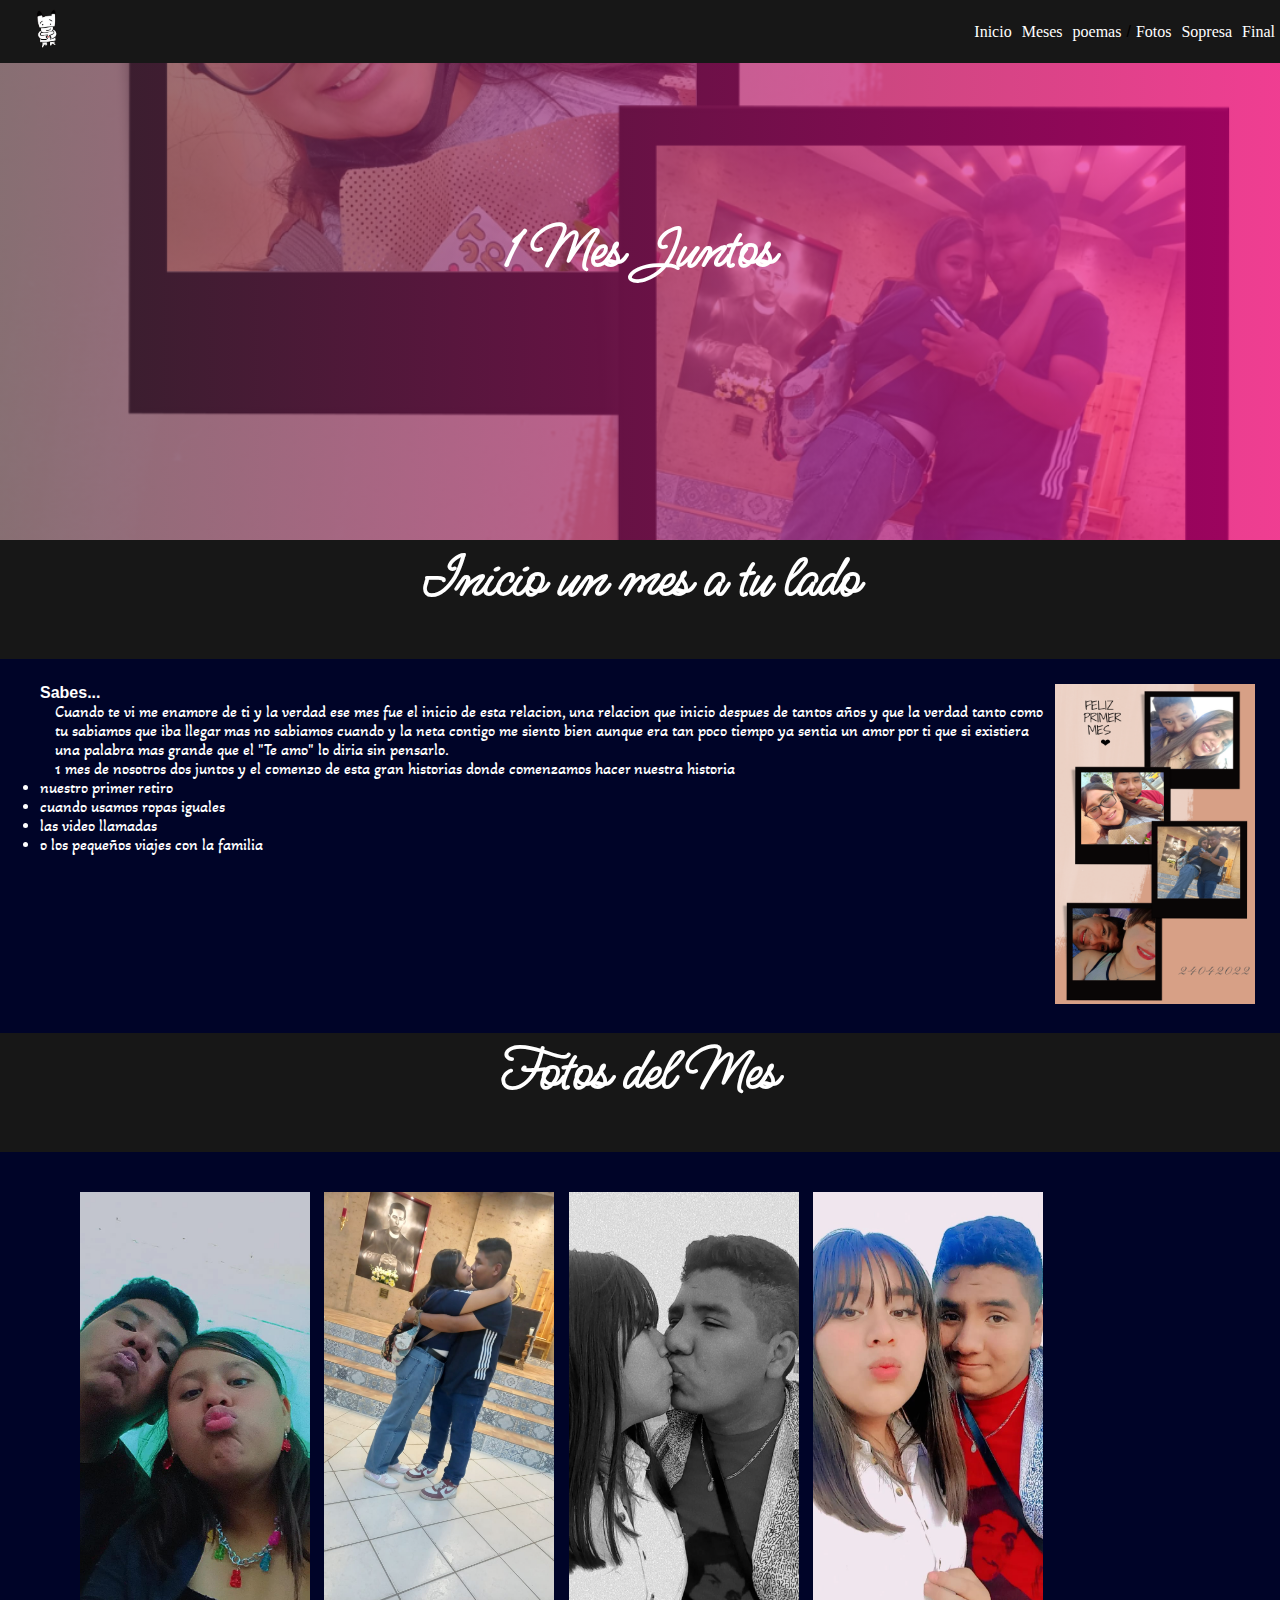
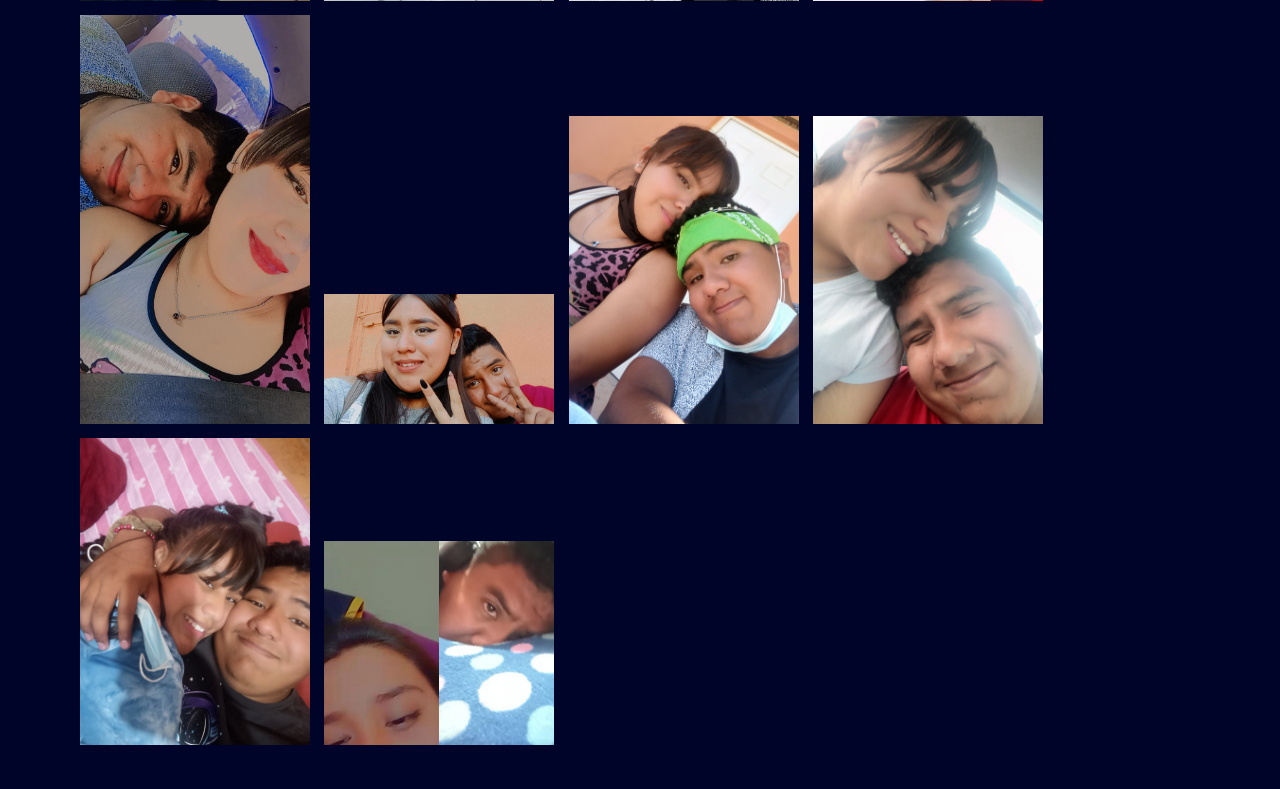
<file: 1mes.html>
<!DOCTYPE html>
<html lang="en">
<head>
    <meta charset="UTF-8">
    <meta http-equiv="X-UA-Compatible" content="IE=edge">
    <meta name="viewport" content="width=device-width, initial-scale=1.0"> 
    <link rel="stylesheet" href="css/style_1.css">
    <title>Nuestra Historia de los dos</title>

    
    <link rel="stylesheet" href="css/lightbox.min.css">
    <link rel="shortcut icon" href="images/logo/1663940882920.png" />

</head>
<body> 
    <div class="head">
        <div class="logo">
            <a href="images/logo/1663940882920.png" data-lightbox="roadtrip"><img src="images/logo/1663940882920.png" class="otro" alt=""></a>
        </div>
        <nav class="navbar">
            <ul class="nav">
                <li><a href="index.html">Inicio</a></li>
                <li><a >Meses</a>
                    <ul>
                        <li><a>1 meses </a></li>
                        <li><a href="2mes.html">2 meses </a></li>
                        <li><a href="3mes.html">3 meses </a></li>
                        <li><a href="4mes.html">4 meses </a></li>
                        <li><a href="5mes.html">5 meses </a></li>
                    </ul>
                </li>
                <li><a href="poemas.html">poemas</a>/</li>
                <li><a href="fotos.html">Fotos</a></li>
                <li><a href="sopresa.html">Sopresa</a></li>
                <li><a href="conclusion.html">Final</a></li>
            </ul>
        </nav>

    </div>
    <header class="content header">
        <h2 class="title2">1 Mes Juntos</h2>
    </header>
<div class="fondo">
    <h2 class="title">Inicio un mes a tu lado</h2>
</div>
    <div class="contenedor"> 
        <div class="ella">
            <h1>
                Sabes...
            </h1>
            <p class="ella">
                Cuando te vi me enamore de ti y la verdad ese mes fue el inicio de esta relacion,
                una relacion que inicio despues de tantos años y que la verdad tanto como tu sabiamos que iba llegar
                mas no sabiamos cuando y la neta contigo me siento bien aunque era tan poco tiempo ya sentia un amor
                por ti que si existiera una palabra mas grande que el "Te amo" lo diria sin pensarlo.</br>
                1 mes de nosotros dos juntos y el comenzo de esta gran historias
                donde comenzamos hacer nuestra historia
                <ul class="hola">
                    <li class="hola2">nuestro primer retiro</li>
                    <li class="hola2">cuando usamos ropas iguales</li>
                    <li class="hola2">las video llamadas</li>
                    <li class="hola2">o los pequeños viajes con la familia</li>
                </ul>
            </p>
        </div>
        <a href="images/imagenes de aniversario/1_mes.png" data-lightbox="roadtrip" class="imagen"><img src="images/imagenes de aniversario/1_mes.png" height="320px" width="200px" alt="Frase de ella"></a>

    </div>
    <div class="fondo">
        <h2 class="title">Fotos del Mes</h2>
    </div>
    
        <div class="contenedor"> 
            <div class="gallery">
                <a href="images/mi niña 🥺🥰🥰/part1/IMG-20220501-WA0008.jpg" data-lightbox="roadtrip"><img src="images/mi niña 🥺🥰🥰/part1/IMG-20220501-WA0008.jpg" alt=""></a>
                <a href="images/mi niña 🥺🥰🥰/part1/IMG-20220514-WA0010.jpg" data-lightbox="roadtrip"><img src="images/mi niña 🥺🥰🥰/part1/IMG-20220514-WA0010.jpg" alt=""></a>
                <a href="images/mi niña 🥺🥰🥰/part1/IMG-20220515-WA0026.jpg" data-lightbox="roadtrip"><img src="images/mi niña 🥺🥰🥰/part1/IMG-20220515-WA0026.jpg" alt=""></a>
                <a href="images/mi niña 🥺🥰🥰/part1/IMG-20220515-WA0041.jpg" data-lightbox="roadtrip"><img src="images/mi niña 🥺🥰🥰/part1/IMG-20220515-WA0041.jpg" alt=""></a>
                <a href="images/mi niña 🥺🥰🥰/part1/IMG-20220521-WA0003.jpg" data-lightbox="roadtrip"><img src="images/mi niña 🥺🥰🥰/part1/IMG-20220521-WA0003.jpg" alt=""></a>
                <a href="images/mi niña 🥺🥰🥰/part1/IMG_20220516_102659.jpg" data-lightbox="roadtrip"><img src="images/mi niña 🥺🥰🥰/part1/IMG_20220516_102659.jpg" alt=""></a>
                <a href="images/mi niña 🥺🥰🥰/part1/IMG_20220521_164908.jpg" data-lightbox="roadtrip"><img src="images/mi niña 🥺🥰🥰/part1/IMG_20220521_164908.jpg" alt=""></a>
                <a href="images/mi niña 🥺🥰🥰/part1/IMG_20220522_130525.jpg" data-lightbox="roadtrip"><img src="images/mi niña 🥺🥰🥰/part1/IMG_20220522_130525.jpg" alt=""></a>
                <a href="images/mi niña 🥺🥰🥰/part1/IMG_20220523_115028.jpg" data-lightbox="roadtrip"><img src="images/mi niña 🥺🥰🥰/part1/IMG_20220523_115028.jpg" alt=""></a>
                <a href="images/mi niña 🥺🥰🥰/part1/rtc-snapshot-9187058456450430328.jpeg" data-lightbox="roadtrip"><img src="images/mi niña 🥺🥰🥰/part1/rtc-snapshot-9187058456450430328.jpeg" alt=""></a>
            </div>
        </div>

        <script src="js/lightbox-plus-jquery.min.js"></script>
    <script src="js/lightbox.min.js"></script>
    
</body>
</html>
</file>
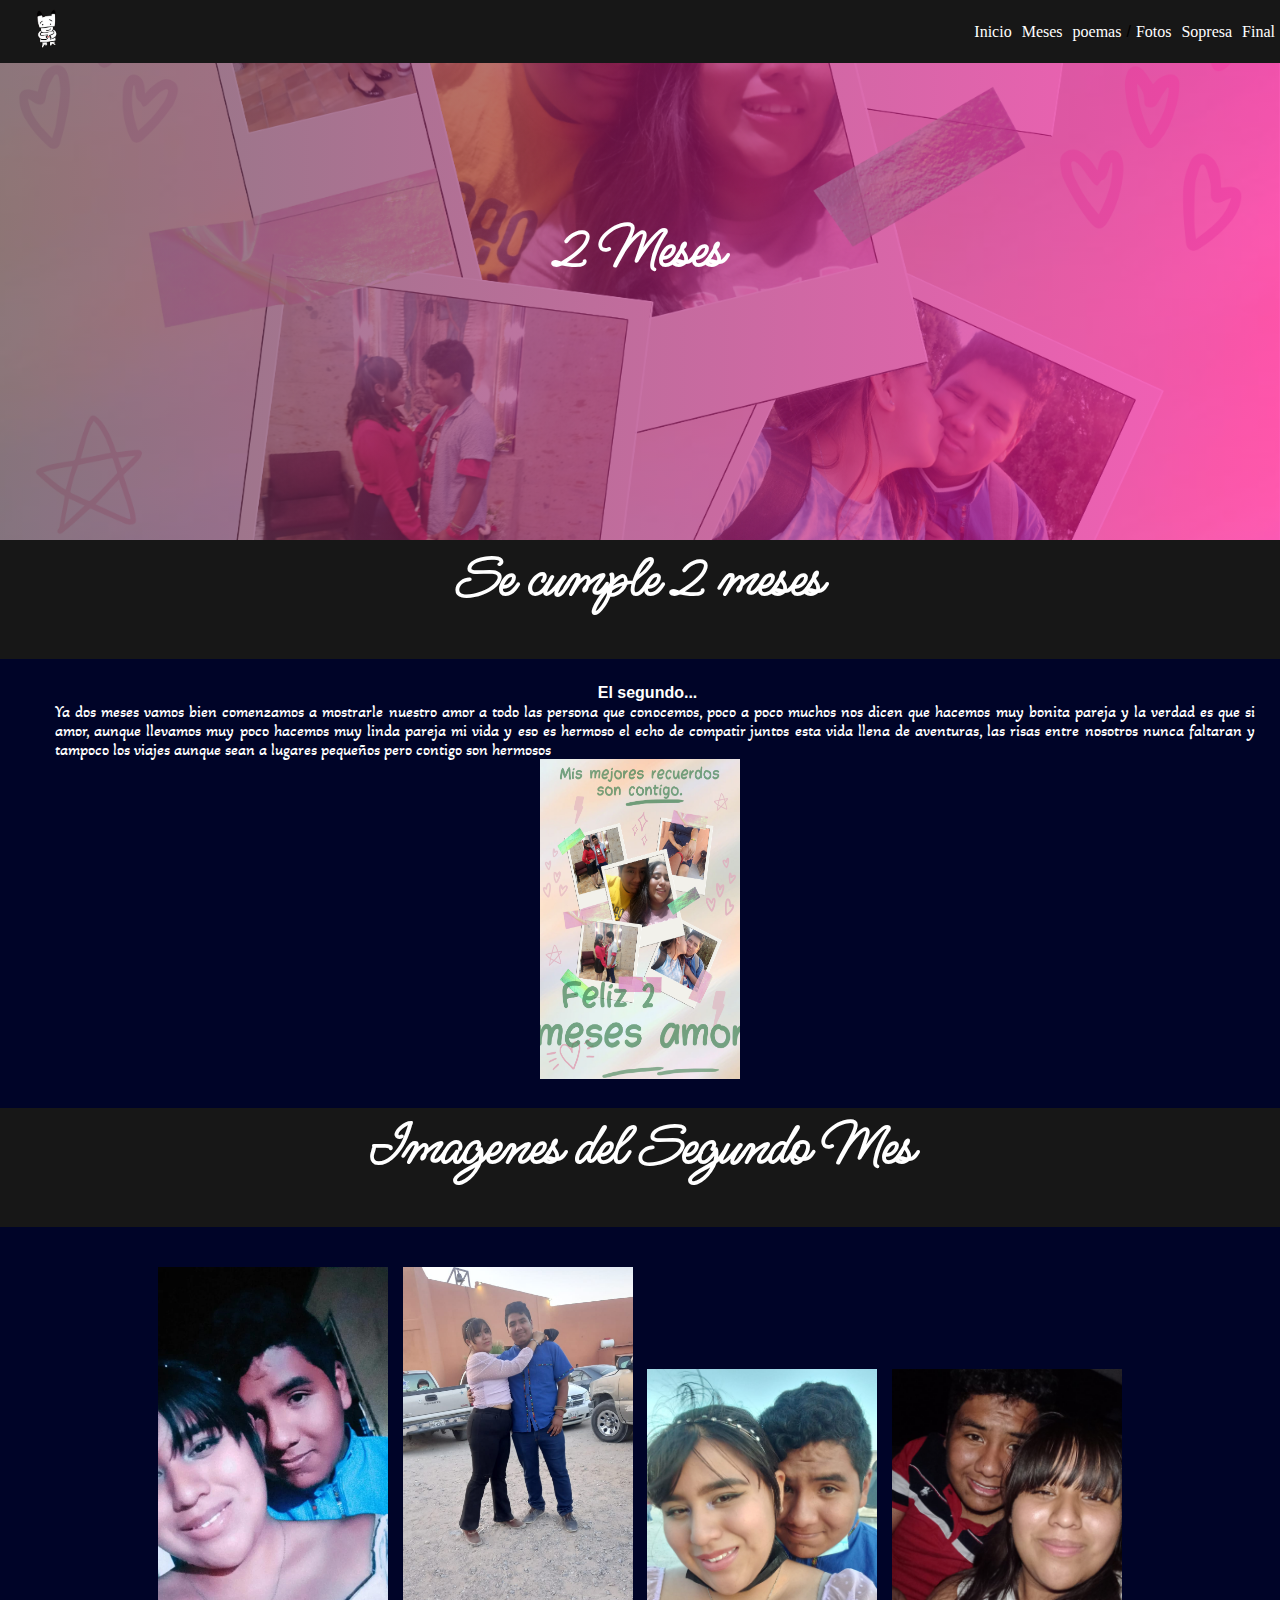
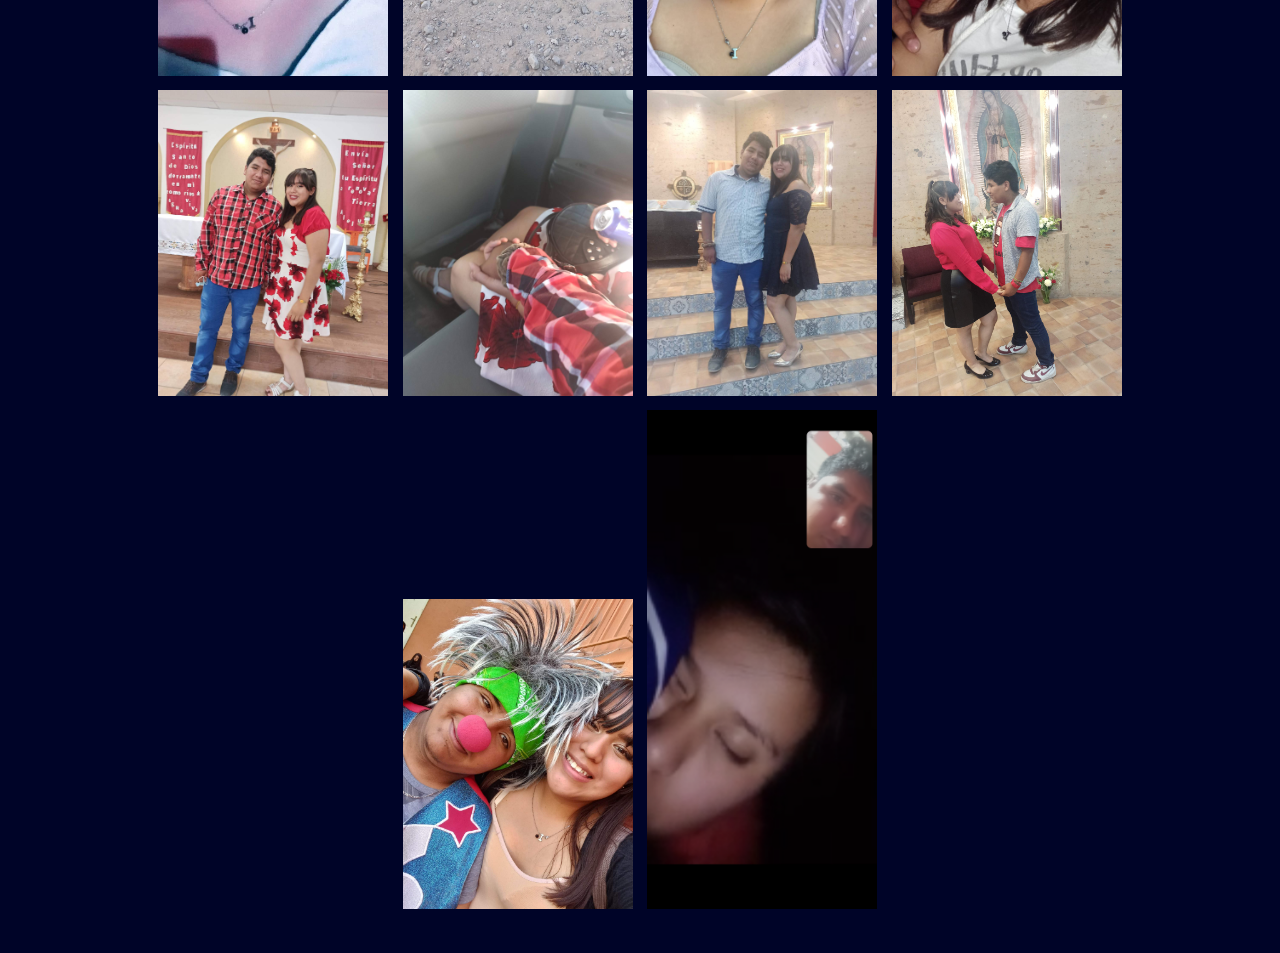
<file: 2mes.html>
<!DOCTYPE html>
<html lang="en">
<head>
    <meta charset="UTF-8">
    <meta http-equiv="X-UA-Compatible" content="IE=edge">
    <meta name="viewport" content="width=device-width, initial-scale=1.0"> 
    <link rel="stylesheet" href="css/style_2.css">
    <title>Nuestra Historia de los dos</title>
   
    <link rel="stylesheet" href="css/lightbox.min.css">
    <link rel="shortcut icon" href="images/logo/1663940882920.png" />

</head>
<body> 
    <div class="head">
        <div class="logo">
            <a href="images/logo/1663940882920.png" data-lightbox="roadtrip"><img src="images/logo/1663940882920.png" class="otro" alt=""></a>
        </div>
        <nav class="navbar">
            <ul class="nav">
                <li><a href="index.html">Inicio</a></li>
                <li><a >Meses</a>
                    <ul>
                        <li><a href="1mes.html">1 meses </a></li>
                        <li><a>2 meses </a></li>
                        <li><a href="3mes.html">3 meses </a></li>
                        <li><a href="4mes.html">4 meses </a></li>
                        <li><a href="5mes.html">5 meses </a></li>
                    </ul>
                </li>
                <li><a href="poemas.html">poemas</a>/</li>
                <li><a href="fotos.html">Fotos</a></li>
                <li><a href="sopresa.html">Sopresa</a></li>
                <li><a href="conclusion.html">Final</a></li>
            </ul>
        </nav>

    </div>
    <header class="content header">
        <h2 class="title2">2 Meses</h2>
    </header>
<div class="fondo">
    <h2 class="title">Se cumple 2 meses</h2>
</div>
    <div class="contenedor"> 
        <div class="ella">
            <h1>
                El segundo...
            </h1>
            <p class="ella">
              Ya dos meses vamos bien comenzamos a mostrarle nuestro amor a todo las persona que conocemos, poco a poco
              muchos nos dicen que hacemos muy bonita pareja y la verdad es que si amor, aunque llevamos muy poco hacemos
              muy linda pareja mi vida y eso es hermoso el echo de compatir juntos esta vida llena de aventuras, las risas
              entre nosotros nunca faltaran y tampoco los viajes aunque sean a lugares pequeños pero contigo son hermosos
            </p>
        </div>
        <a href="images/imagenes de aniversario/2_meses.png" data-lightbox="roadtrip" class="imagen"><img src="images/imagenes de aniversario/2_meses.png" height="320px" width="200px" alt="Frase de ella"></a>


    </div>
    <div class="fondo">
        <h2 class="title">Imagenes del Segundo Mes</h2>
    </div>
    
        <div class="contenedor"> 
            <div class="gallery">
                <a href="images/mi niña 🥺🥰🥰/part2/IMG-20220529-WA0008.jpg" data-lightbox="roadtrip"><img src="images/mi niña 🥺🥰🥰/part2/IMG-20220529-WA0008.jpg" alt=""></a>
                <a href="images/mi niña 🥺🥰🥰/part2/IMG-20220529-WA0013.jpg" data-lightbox="roadtrip"><img src="images/mi niña 🥺🥰🥰/part2/IMG-20220529-WA0013.jpg" alt=""></a>
                <a href="images/mi niña 🥺🥰🥰/part2/IMG-20220529-WA0015.jpg" data-lightbox="roadtrip"><img src="images/mi niña 🥺🥰🥰/part2/IMG-20220529-WA0015.jpg" alt=""></a>
                <a href="images/mi niña 🥺🥰🥰/part2/IMG-20220601-WA0020.jpg" data-lightbox="roadtrip"><img src="images/mi niña 🥺🥰🥰/part2/IMG-20220601-WA0020.jpg" alt=""></a>
                <a href="images/mi niña 🥺🥰🥰/part2/IMG_20220605_124740.jpg" data-lightbox="roadtrip"><img src="images/mi niña 🥺🥰🥰/part2/IMG_20220605_124740.jpg" alt=""></a>
                <a href="images/mi niña 🥺🥰🥰/part2/IMG_20220605_181726.jpg" data-lightbox="roadtrip"><img src="images/mi niña 🥺🥰🥰/part2/IMG_20220605_181726.jpg" alt=""></a>
                <a href="images/mi niña 🥺🥰🥰/part2/IMG_20220611_201419.jpg" data-lightbox="roadtrip"><img src="images/mi niña 🥺🥰🥰/part2/IMG_20220611_201419.jpg" alt=""></a>
                <a href="images/mi niña 🥺🥰🥰/part2/IMG_20220617_210116.jpg" data-lightbox="roadtrip"><img src="images/mi niña 🥺🥰🥰/part2/IMG_20220617_210116.jpg" alt=""></a>
                <a href="images/mi niña 🥺🥰🥰/part2/received_1695380954157422.jpeg" data-lightbox="roadtrip"><img src="images/mi niña 🥺🥰🥰/part2/received_1695380954157422.jpeg" alt=""></a>
                <a href="images/mi niña 🥺🥰🥰/part2/Screenshot_2022-06-08-23-39-01-502_com.facebook.orca.jpg" data-lightbox="roadtrip"><img src="images/mi niña 🥺🥰🥰/part2/Screenshot_2022-06-08-23-39-01-502_com.facebook.orca.jpg" alt=""></a>
            </div>
            
        </div>
        <script src="js/lightbox-plus-jquery.min.js"></script>
    <script src="js/lightbox.min.js"></script>
</body>
</html>
</file>
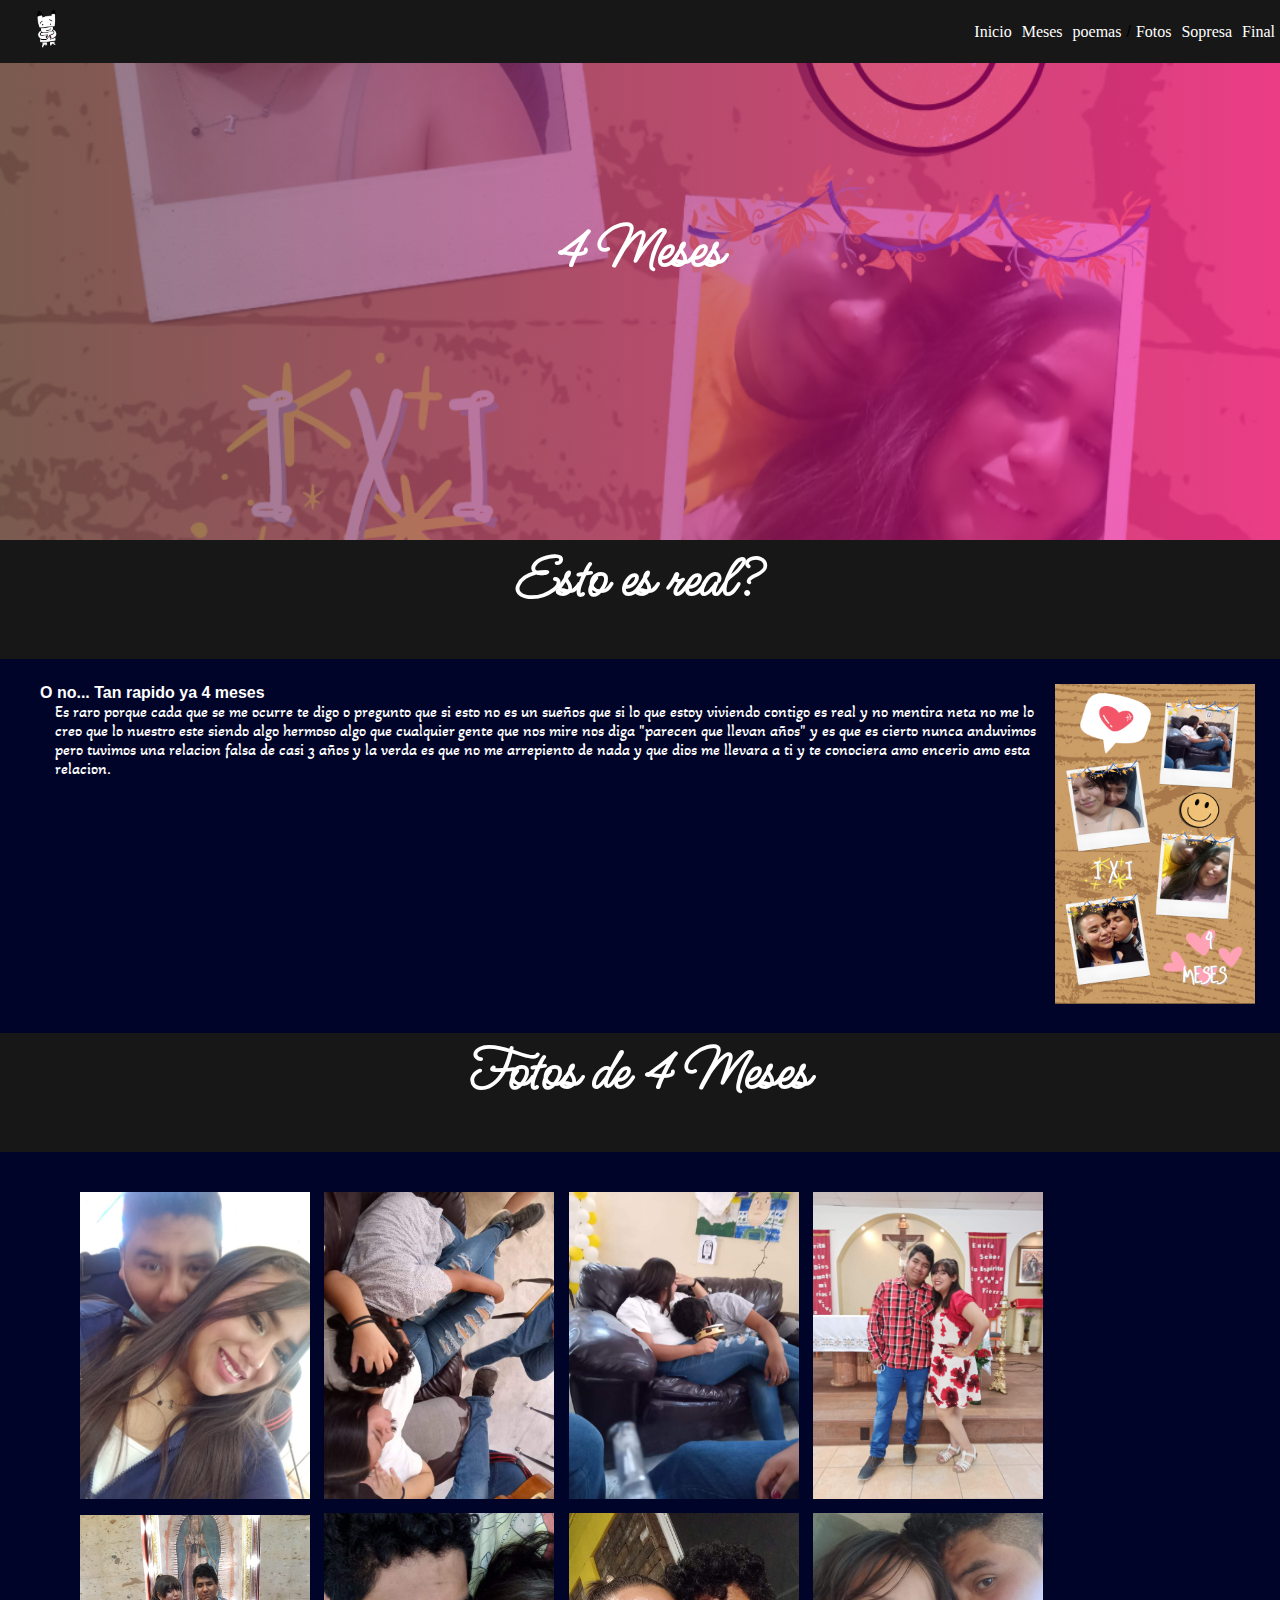
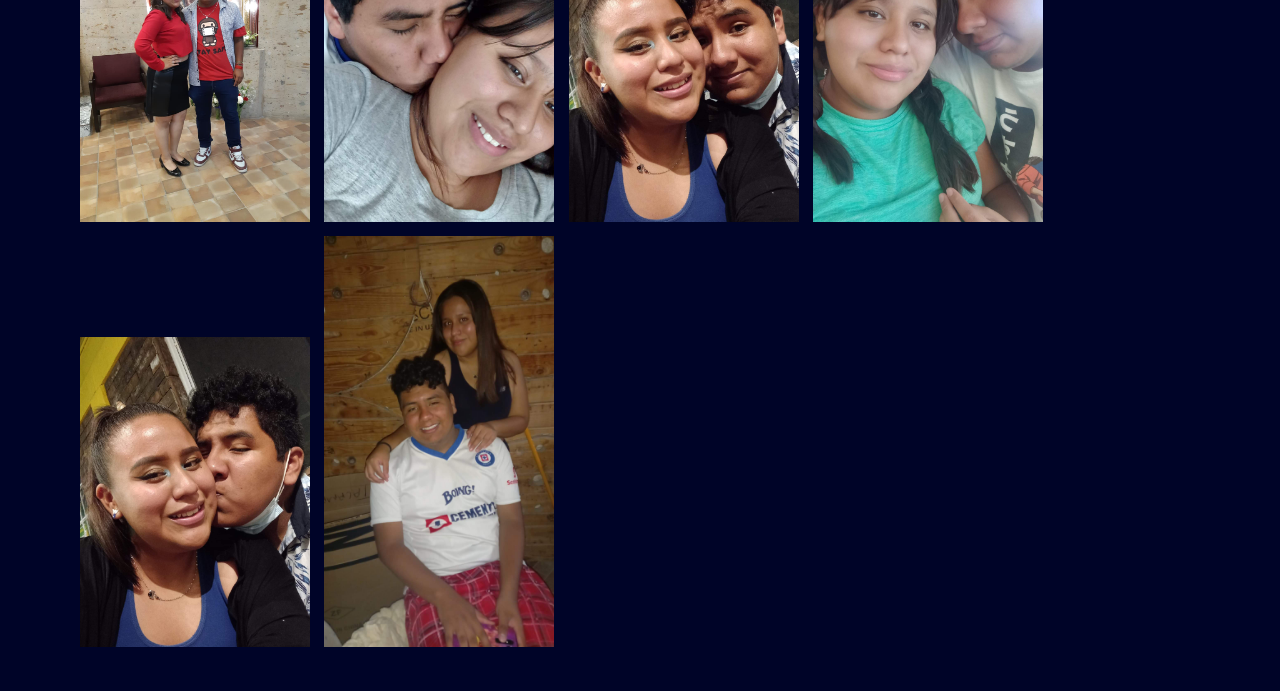
<file: 4mes.html>
<!DOCTYPE html>
<html lang="en">
<head>
    <meta charset="UTF-8">
    <meta http-equiv="X-UA-Compatible" content="IE=edge">
    <meta name="viewport" content="width=device-width, initial-scale=1.0"> 
    <link rel="stylesheet" href="css/style_4.css">
    <title>Nuestra Historia de los dos</title><link rel="preconnect" href="https://fonts.googleapis.com">
    
    <link rel="stylesheet" href="css/lightbox.min.css">
    <link rel="shortcut icon" href="images/logo/1663940882920.png" />
</head>
<body> 
    <div class="head">
        <div class="logo">
            <a href="images/logo/1663940882920.png" data-lightbox="roadtrip"><img src="images/logo/1663940882920.png" class="otro" alt=""></a>
        </div>
        <nav class="navbar">
            <ul class="nav">
                <li><a href="index.html">Inicio</a></li>
                <li><a >Meses</a>
                    <ul>
                        <li><a href="1mes.html">1 meses </a></li>
                        <li><a href="2mes.html">2 meses </a></li>
                        <li><a href="3mes.html">3 meses </a></li>
                        <li><a>4 meses </a></li>
                        <li><a href="5mes.html">5 meses </a></li>
                    </ul>
                </li>
                <li><a href="poemas.html">poemas</a>/</li>
                <li><a href="fotos.html">Fotos</a></li>
                <li><a href="sopresa.html">Sopresa</a></li>
                <li><a href="conclusion.html">Final</a></li>
            </ul>
        </nav>

    </div>
    <header class="content header">
        <h2 class="title2">4 Meses</h2>
    </header>
<div class="fondo">
    <h2 class="title">Esto es real?</h2>
</div>
    <div class="contenedor"> 
        <div class="ella">
            <h1>
                O no... Tan rapido ya 4 meses
            </h1>
            <p class="ella">
                Es raro porque cada que se me ocurre te digo o pregunto que si esto no es un sueños
                que si lo que estoy viviendo contigo es real y no mentira neta no me lo creo que lo nuestro 
                este siendo algo hermoso algo que cualquier gente que nos mire nos diga "parecen que llevan años"
                y es que es cierto nunca anduvimos pero tuvimos una relacion falsa de casi 3 años y la verda es que 
                no me arrepiento de nada y que dios me llevara a ti y te conociera amo encerio amo esta relacion.
            </p>
        </div>
        <a href="images/imagenes de aniversario/4_meses.png" data-lightbox="roadtrip" class="imagen"><img src="images/imagenes de aniversario/4_meses.png" height="320px" width="200px" alt="Frase de ella"></a>
        

    </div>
    <div class="fondo">
        <h2 class="title">Fotos de 4 Meses</h2>
    </div>
    
        <div class="contenedor"> 
            <div class="gallery">
                <a href="images/mi niña 🥺🥰🥰/part4/IMG-20220514-WA0018.jpg" data-lightbox="roadtrip"><img src="images/mi niña 🥺🥰🥰/part4/IMG-20220514-WA0018.jpg" alt=""></a>
                <a href="images/mi niña 🥺🥰🥰/part4/IMG-20220529-WA0001.jpg" data-lightbox="roadtrip"><img src="images/mi niña 🥺🥰🥰/part4/IMG-20220529-WA0001.jpg" alt=""></a>
                <a href="images/mi niña 🥺🥰🥰/part4/IMG-20220531-WA0000.jpg" data-lightbox="roadtrip"><img src="images/mi niña 🥺🥰🥰/part4/IMG-20220531-WA0000.jpg" alt=""></a>
                <a href="images/mi niña 🥺🥰🥰/part4/IMG-20220605-WA0001.jpg" data-lightbox="roadtrip"><img src="images/mi niña 🥺🥰🥰/part4/IMG-20220605-WA0001.jpg" alt=""></a>
                <a href="images/mi niña 🥺🥰🥰/part4/IMG-20220618-WA0008.jpg" data-lightbox="roadtrip"><img src="images/mi niña 🥺🥰🥰/part4/IMG-20220618-WA0008.jpg" alt=""></a>
                <a href="images/mi niña 🥺🥰🥰/part4/received_2363601417111408.jpeg" data-lightbox="roadtrip"><img src="images/mi niña 🥺🥰🥰/part4/received_2363601417111408.jpeg" alt=""></a>
                <a href="images/mi niña 🥺🥰🥰/part4/received_384769577095194.jpeg" data-lightbox="roadtrip"><img src="images/mi niña 🥺🥰🥰/part4/received_384769577095194.jpeg" alt=""></a>
                <a href="images/mi niña 🥺🥰🥰/part4/received_528747695670146.jpeg" data-lightbox="roadtrip"><img src="images/mi niña 🥺🥰🥰/part4/received_528747695670146.jpeg" alt=""></a>
                <a href="images/mi niña 🥺🥰🥰/part4/received_5436834283026398.jpeg" data-lightbox="roadtrip"><img src="images/mi niña 🥺🥰🥰/part4/received_5436834283026398.jpeg" alt=""></a>
                <a href="images/mi niña 🥺🥰🥰/part4/received_797605701396495.jpeg" data-lightbox="roadtrip"><img src="images/mi niña 🥺🥰🥰/part4/received_797605701396495.jpeg" alt=""></a>
            </div>
            </div>
            <script src="js/lightbox-plus-jquery.min.js"></script>
            <script src="js/lightbox.min.js"></script>
</body>
</html>
</file>
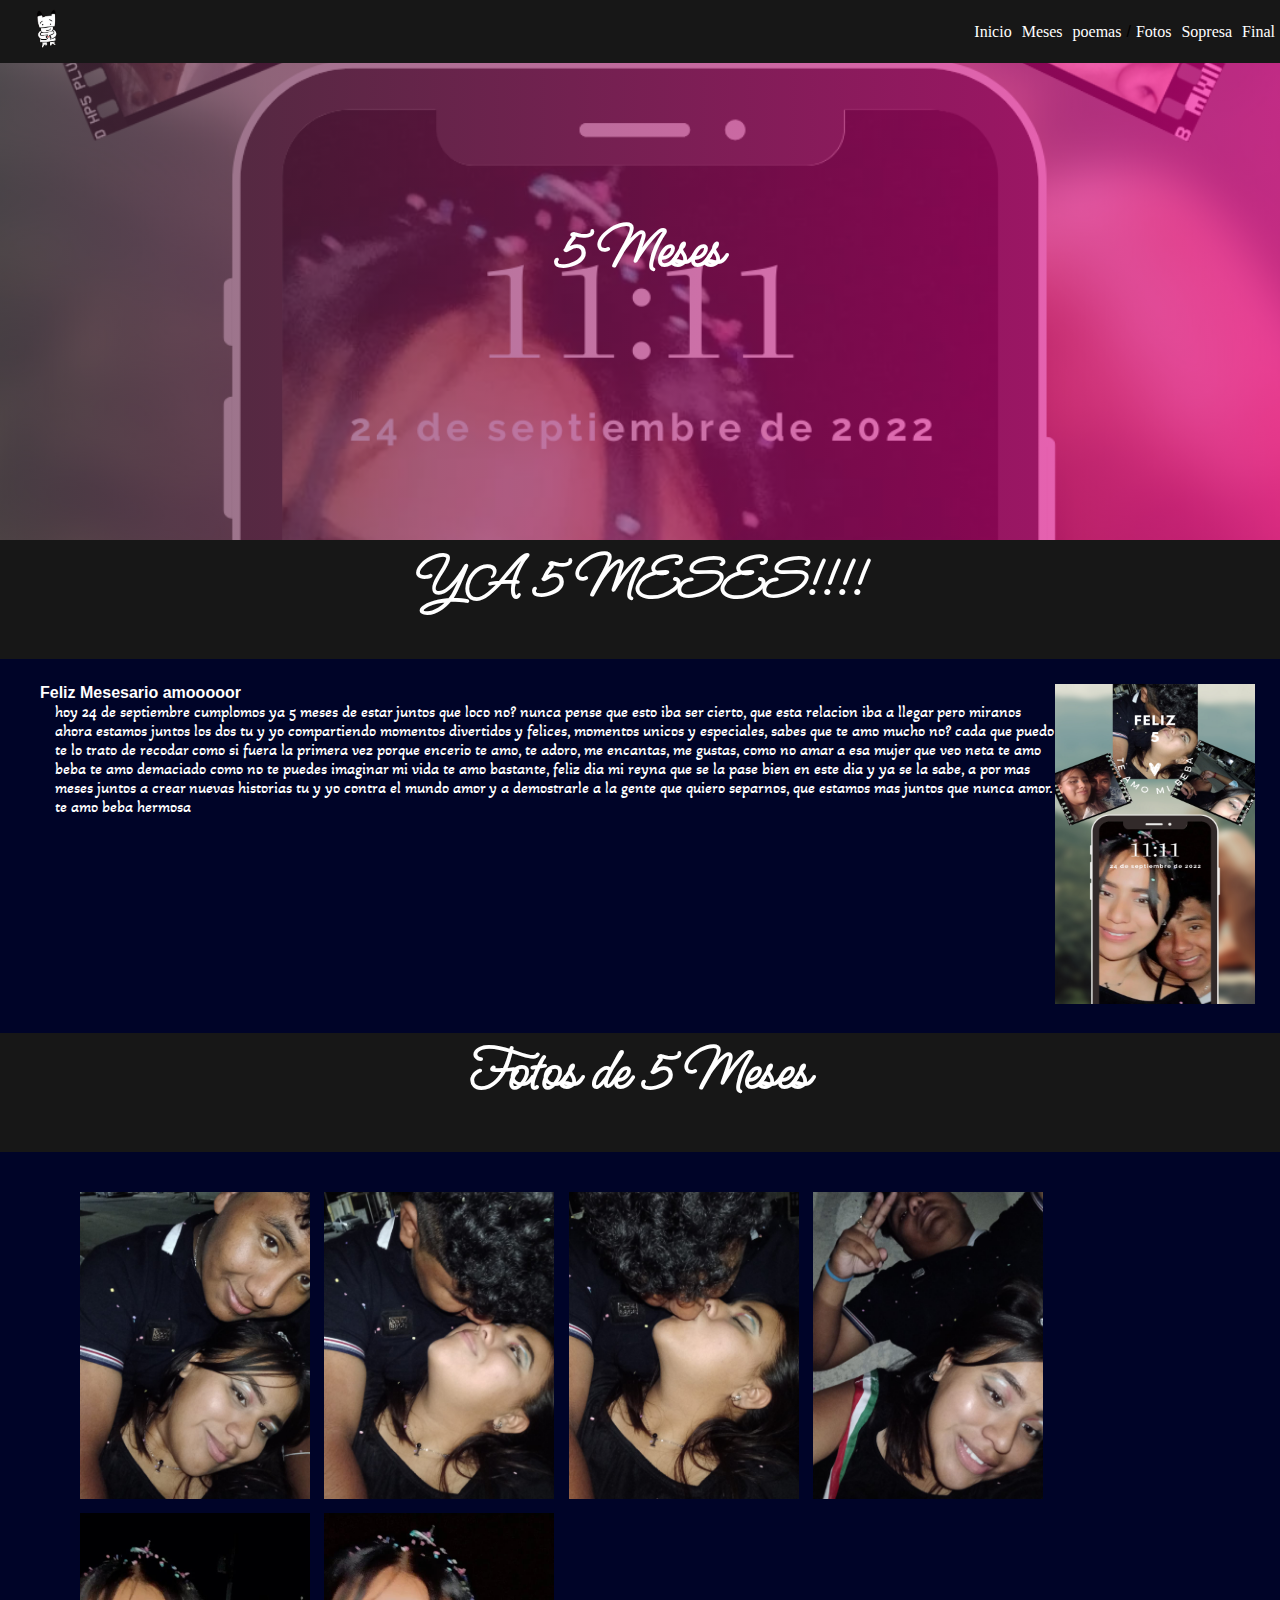
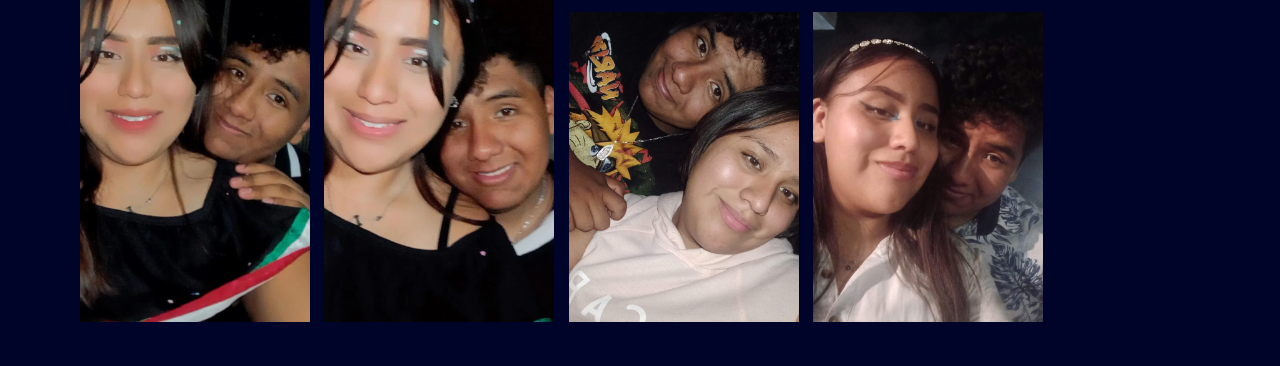
<file: 5mes.html>
<!DOCTYPE html>
<html lang="en">
<head>
    <meta charset="UTF-8">
    <meta http-equiv="X-UA-Compatible" content="IE=edge">
    <meta name="viewport" content="width=device-width, initial-scale=1.0"> 
    <link rel="stylesheet" href="css/style_5.css">
    <title>Nuestra Historia de los dos</title><link rel="preconnect" href="https://fonts.googleapis.com">
   
    <link rel="stylesheet" href="css/lightbox.min.css">
    <link rel="shortcut icon" href="images/logo/1663940882920.png" />
</head>
<body> 
    <div class="head">
        <div class="logo">
            <a href="images/logo/1663940882920.png" data-lightbox="roadtrip"><img src="images/logo/1663940882920.png" class="otro" alt=""></a>
        </div>
        <nav class="navbar">
            <ul class="nav">
                <li><a href="index.html">Inicio</a></li>
                <li><a >Meses</a>
                    <ul>
                        <li><a href="1mes.html">1 meses </a></li>
                        <li><a href="2mes.html">2 meses </a></li>
                        <li><a href="3mes.html">3 meses </a></li>
                        <li><a href="4mes.html">4 meses </a></li>
                        <li><a>5 meses </a></li>
                    </ul>
                </li>
                <li><a href="poemas.html">poemas</a>/</li>
                <li><a href="fotos.html">Fotos</a></li>
                <li><a href="sopresa.html">Sopresa</a></li>
                <li><a href="conclusion.html">Final</a></li>
        </nav>

    </div>
    <header class="content header">
        <h2 class="title2">5 Meses</h2>
    </header>
<div class="fondo">
    <h2 class="title">YA 5 MESES!!!!</h2>
</div>
    <div class="contenedor"> 
        <div class="ella">
            <h1>
                Feliz Mesesario amooooor
            </h1>
            <p class="ella">
                hoy 24 de septiembre cumplomos ya 5 meses de estar juntos que loco no? nunca pense que esto 
                iba ser cierto, que esta relacion iba a llegar pero miranos ahora estamos juntos los dos tu y yo 
                compartiendo momentos divertidos y felices, momentos unicos y especiales, sabes que te amo mucho no?
                cada que puedo te lo trato de recodar como si fuera la primera vez porque encerio te amo, te adoro,
                me encantas, me gustas, como no amar a esa mujer que veo neta te amo beba te amo demaciado como no te puedes
                imaginar mi vida te amo bastante, feliz dia mi reyna que se la pase bien en este dia y ya se la sabe, a por mas
                meses juntos a crear nuevas historias tu y yo contra el mundo amor y a demostrarle a la gente que quiero separnos,
                que estamos mas juntos que nunca amor. te amo beba hermosa
                
            </p>
        </div>
        <a href="images/imagenes de aniversario/1663917144267.png" data-lightbox="roadtrip" class="imagen"><img src="images/imagenes de aniversario/1663917144267.png" height="320px" width="200px" alt="Frase de ella"></a>


    </div>
    <div class="fondo">
        <h2 class="title">Fotos de 5 Meses</h2>
    </div>
    
        <div class="contenedor"> 
            <div class="gallery">
                <a href="images/mi niña 🥺🥰🥰/part5/1663917049618.jpg" data-lightbox="roadtrip"><img src="images/mi niña 🥺🥰🥰/part5/1663917049618.jpg" alt=""></a>
                <a href="images/mi niña 🥺🥰🥰/part5/1663917049634.jpg" data-lightbox="roadtrip"><img src="images/mi niña 🥺🥰🥰/part5/1663917049634.jpg" alt=""></a>
                <a href="images/mi niña 🥺🥰🥰/part5/1663917049649.jpg" data-lightbox="roadtrip"><img src="images/mi niña 🥺🥰🥰/part5/1663917049649.jpg" alt=""></a>
                <a href="images/mi niña 🥺🥰🥰/part5/1663917049664.jpg" data-lightbox="roadtrip"><img src="images/mi niña 🥺🥰🥰/part5/1663917049664.jpg" alt=""></a>
                <a href="images/mi niña 🥺🥰🥰/part5/1663917049679.jpg" data-lightbox="roadtrip"><img src="images/mi niña 🥺🥰🥰/part5/1663917049679.jpg" alt=""></a>
                <a href="images/mi niña 🥺🥰🥰/part5/1663917049694.jpg" data-lightbox="roadtrip"><img src="images/mi niña 🥺🥰🥰/part5/1663917049694.jpg" alt=""></a>
                <a href="images/mi niña 🥺🥰🥰/part5/1663917049712.jpeg" data-lightbox="roadtrip"><img src="images/mi niña 🥺🥰🥰/part5/1663917049712.jpeg" alt=""></a>
                <a href="images/mi niña 🥺🥰🥰/part5/1663917049732.jpeg" data-lightbox="roadtrip"><img src="images/mi niña 🥺🥰🥰/part5/1663917049732.jpeg" alt=""></a>
            </div>
            </div>
            <script src="js/lightbox-plus-jquery.min.js"></script>
            <script src="js/lightbox.min.js"></script>
</body>
</html>
</file>
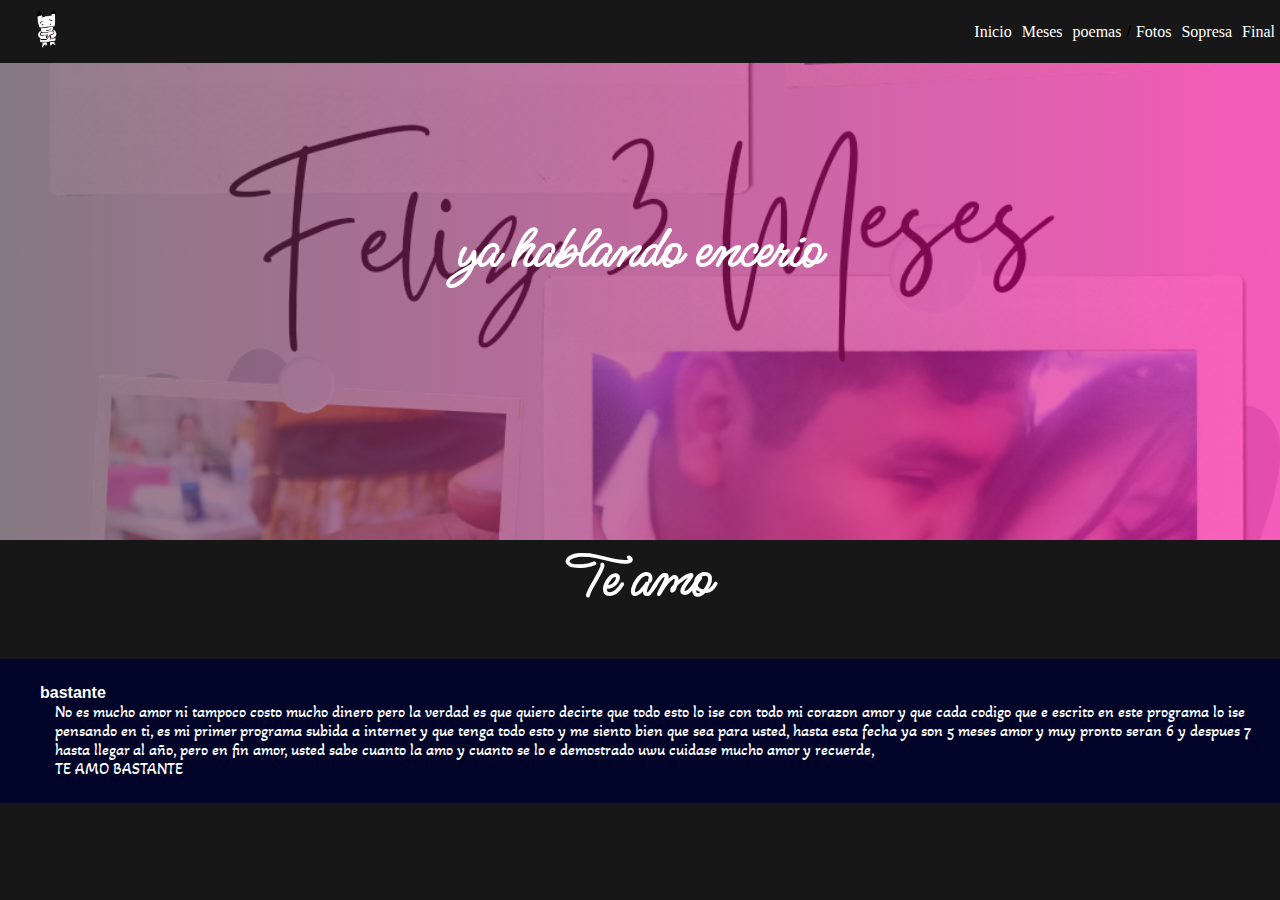
<file: conclusion.html>
<!DOCTYPE html>
<html lang="en">
<head>
    <meta charset="UTF-8">
    <meta http-equiv="X-UA-Compatible" content="IE=edge">
    <meta name="viewport" content="width=device-width, initial-scale=1.0"> 
    <link rel="stylesheet" href="css/style_3.css">
    <title>Nuestra Historia de los dos</title><link rel="preconnect" href="https://fonts.googleapis.com">
    
    <link rel="stylesheet" href="css/lightbox.min.css">
    <link rel="shortcut icon" href="images/logo/1663940882920.png" />
</head>
<body> 
    <div class="head">
        <div class="logo">
            <a href="images/logo/1663940882920.png" data-lightbox="roadtrip"><img src="images/logo/1663940882920.png" class="otro" alt=""></a>
        </div>
        <nav class="navbar">
            <ul class="nav">
                <li><a href="index.html">Inicio</a></li>
                <li><a >Meses</a>
                    <ul>
                        <li><a href="1mes.html">1 meses </a></li>
                        <li><a href="2mes.html">2 meses </a></li>
                        <li><a>3 meses </a></li>
                        <li><a href="4mes.html">4 meses </a></li>
                        <li><a href="5mes.html">5 meses </a></li>
                    </ul>
                </li>
                <li><a href="poemas.html">poemas</a>/</li>
                <li><a href="fotos.html">Fotos</a></li>
                <li><a href="sopresa.html">Sopresa</a></li>
                <li><a>Final</a></li>
            </ul>
        </nav>

    </div>
    <header class="content header">
        <h2 class="title2">ya hablando encerio</h2>
    </header>
<div class="fondo">
    <h2 class="title">Te amo</h2>
</div>
    <div class="contenedor"> 
        <div class="ella">
            <h1>
                bastante
            </h1>
            <p class="ella">
                No es mucho amor ni tampoco costo mucho dinero pero la verdad es que quiero decirte que todo esto
                lo ise con todo mi corazon amor y que cada codigo que e escrito en este programa lo ise pensando en ti,
                es mi primer programa subida a internet y que tenga todo esto y me siento bien que sea para usted,
                hasta esta fecha ya son 5 meses amor y muy pronto seran 6 y despues 7 hasta llegar al año,
                pero en fin amor, usted sabe cuanto la amo y cuanto se lo e demostrado uwu cuidase mucho amor y recuerde,
                <br/>
                TE AMO BASTANTE
            </p>
        </div>

</body>
</html>
</file>
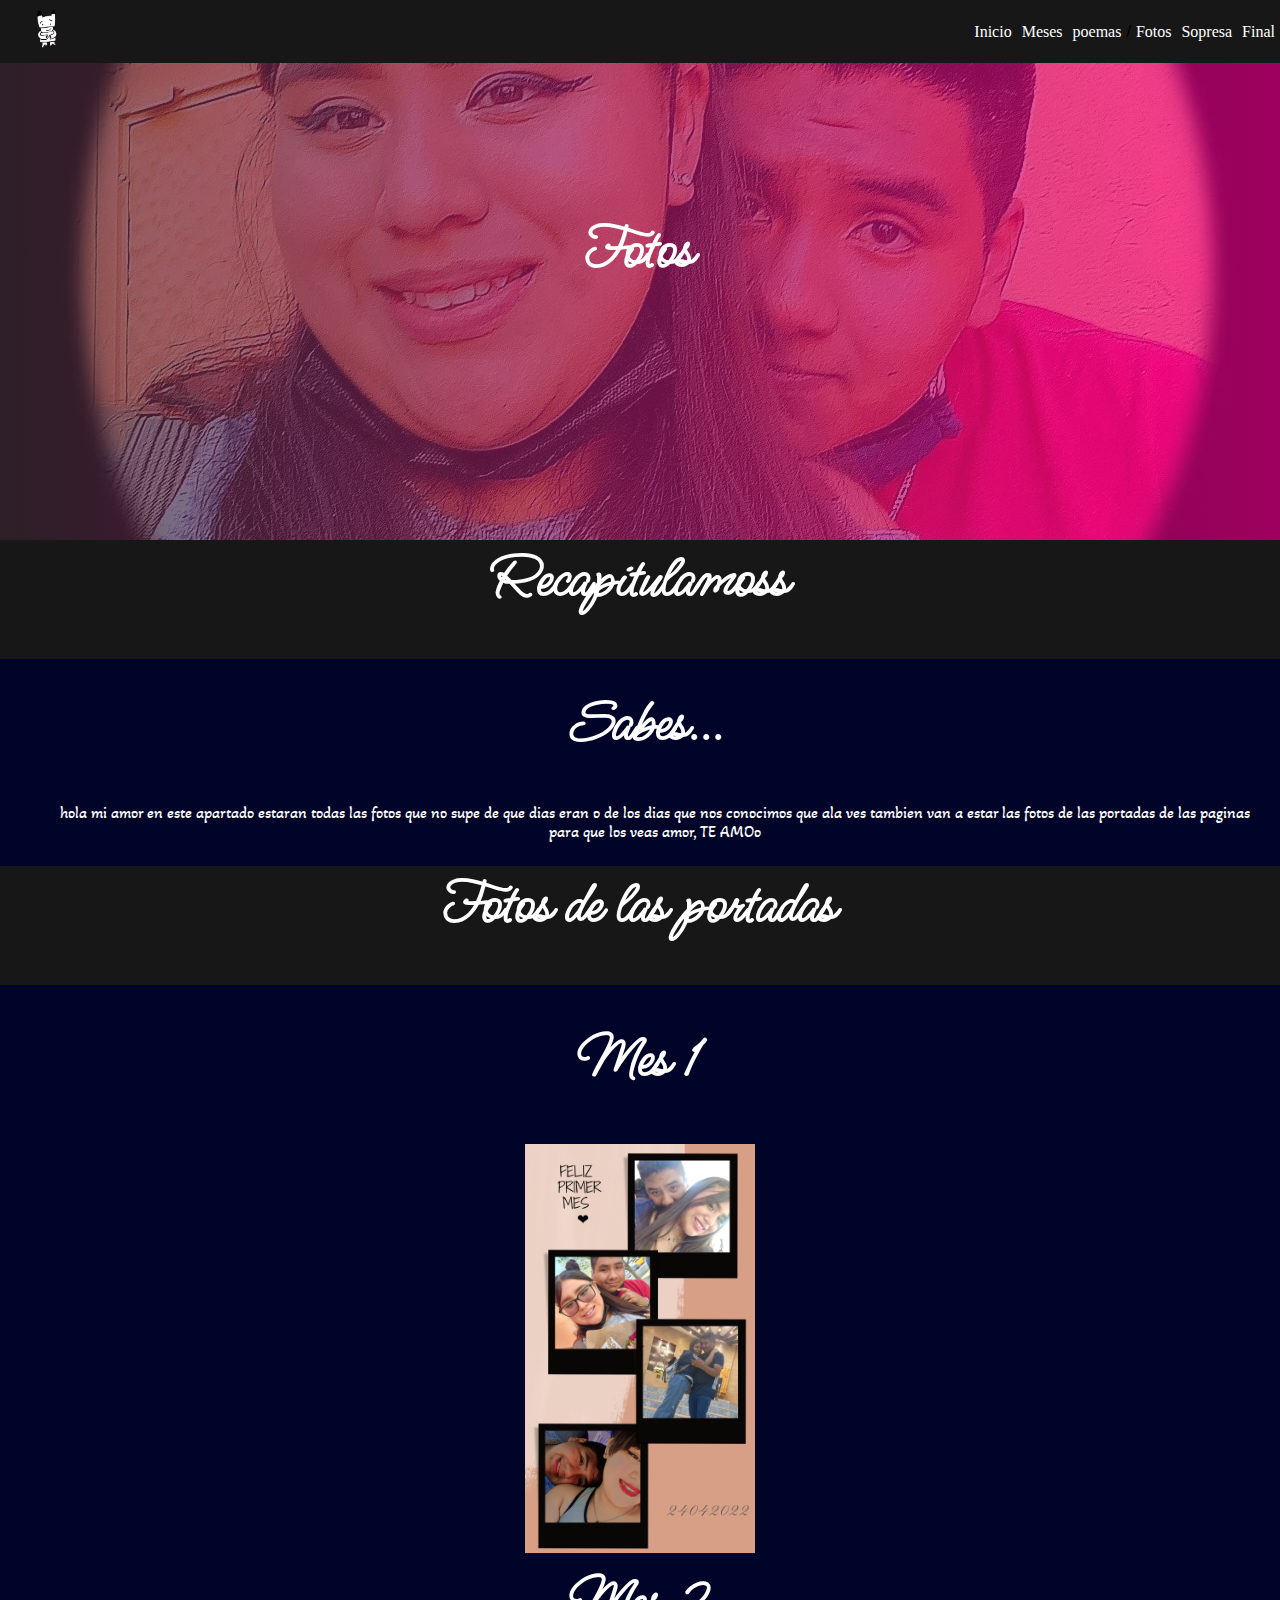
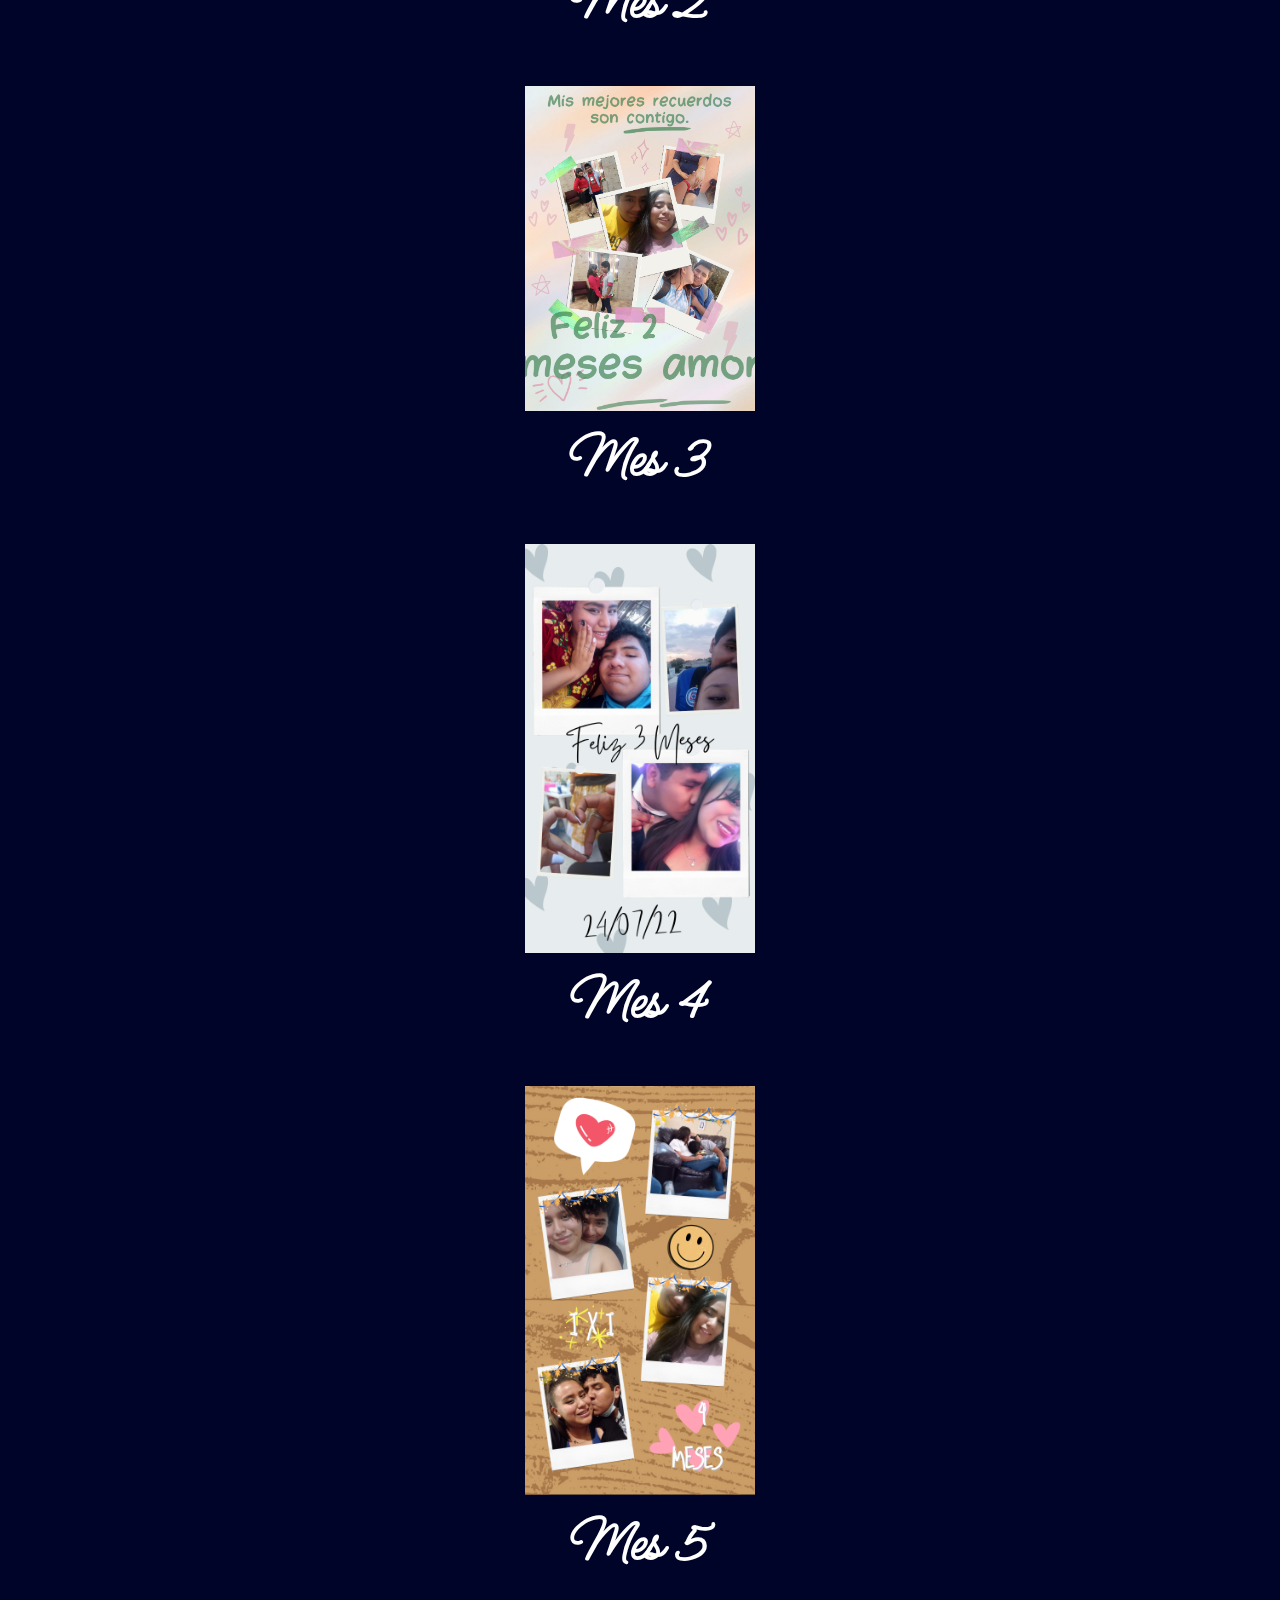
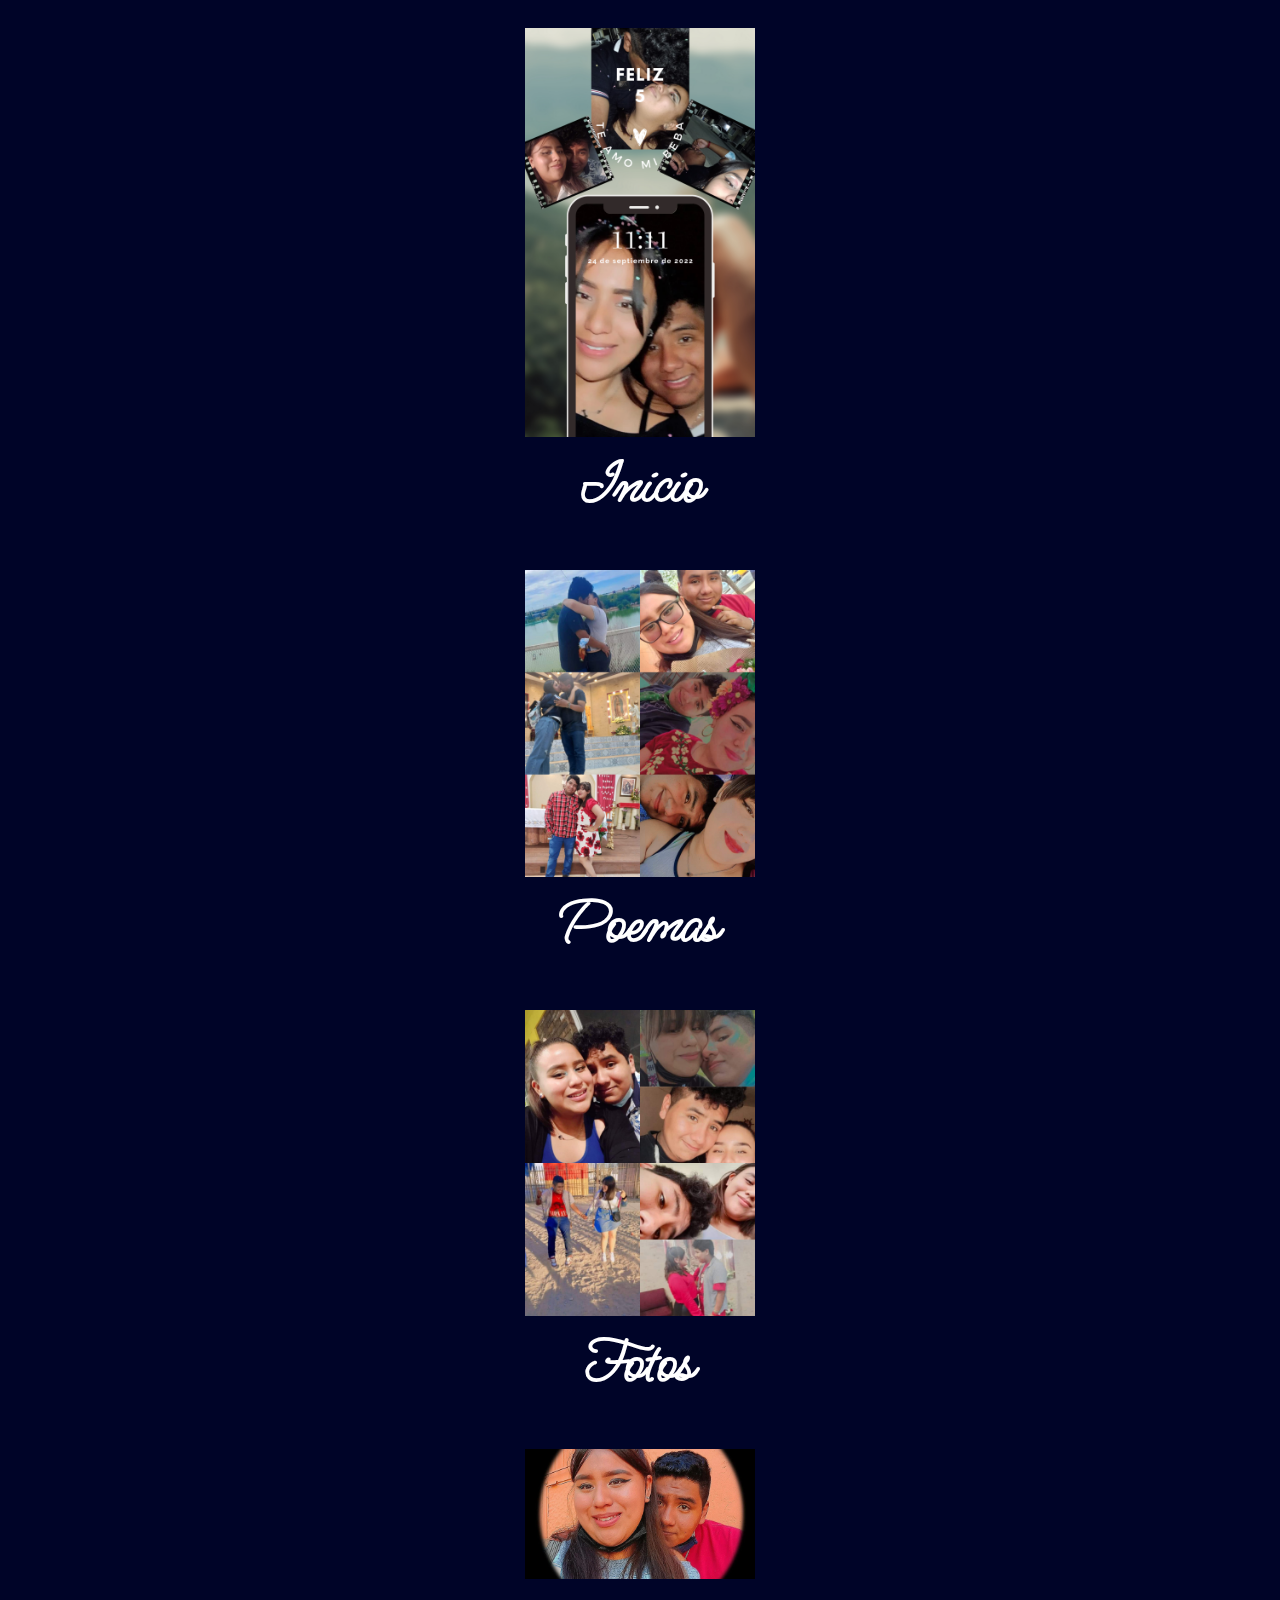
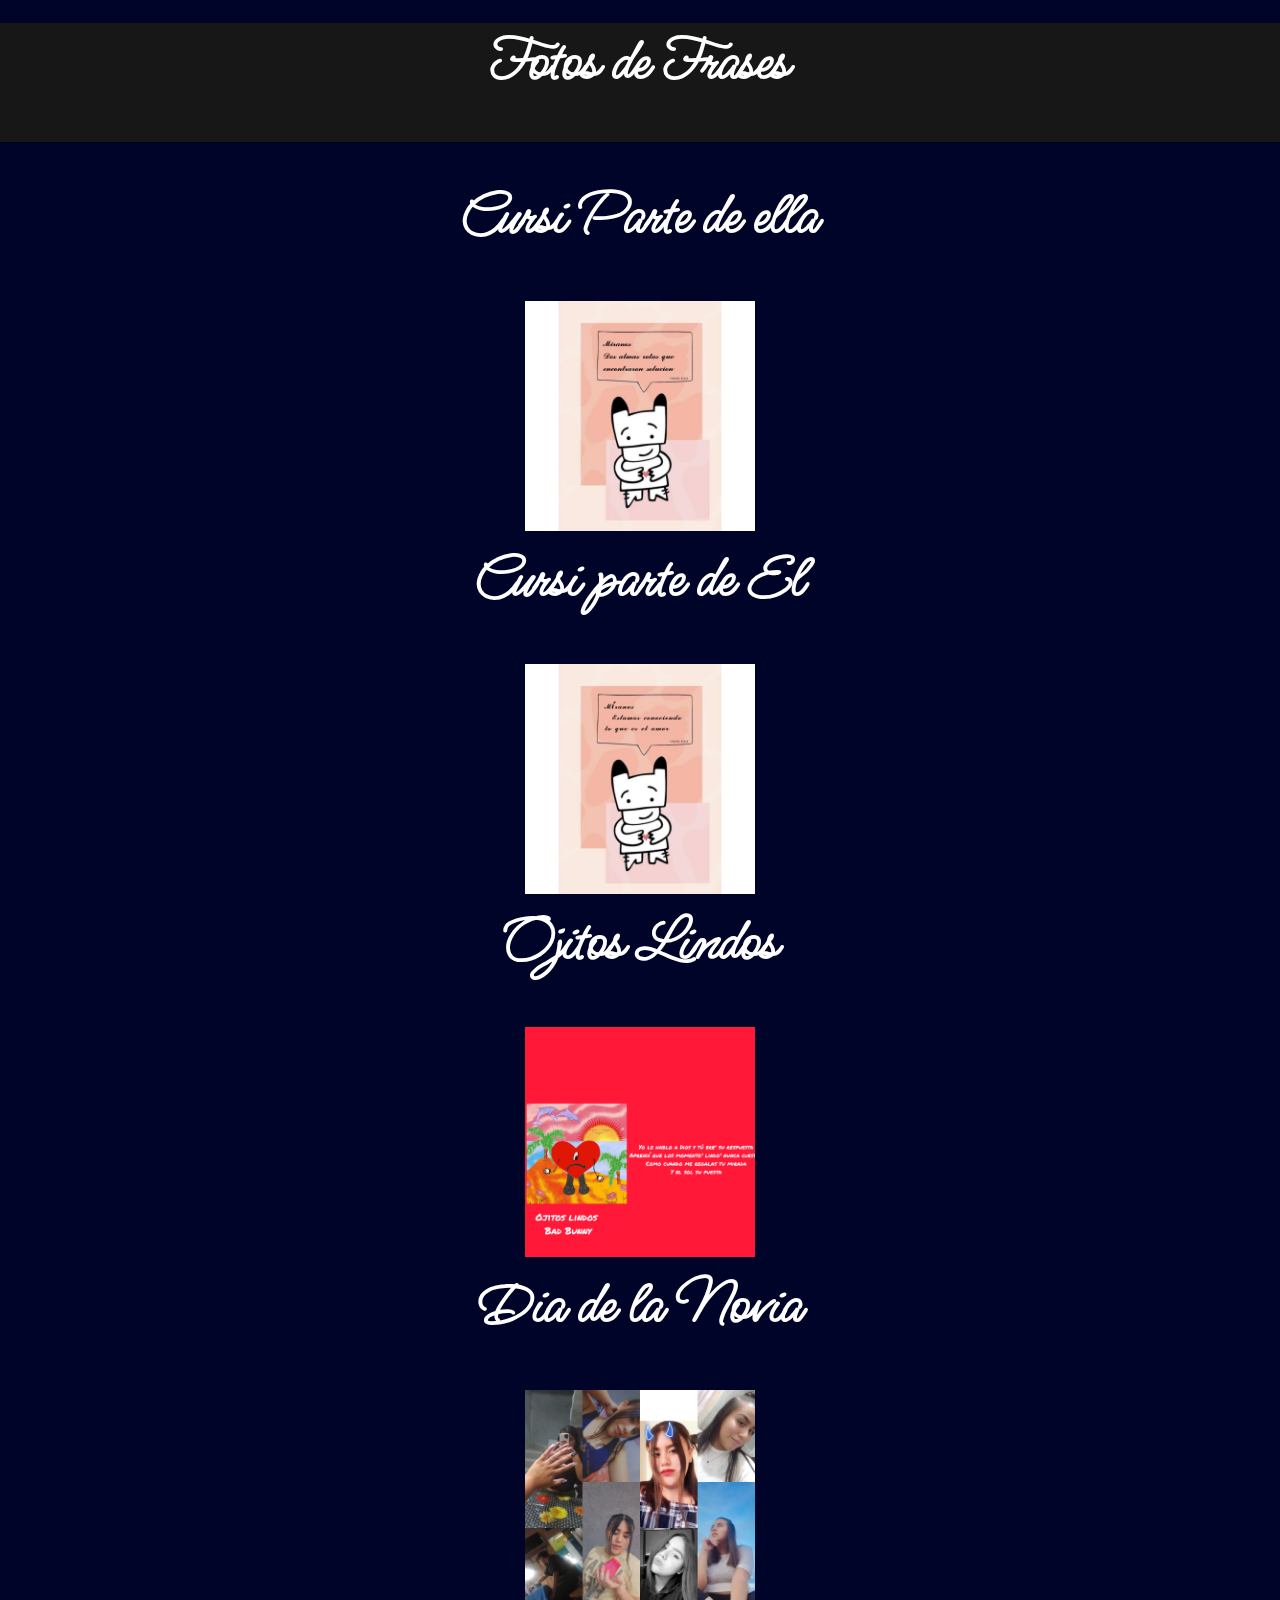
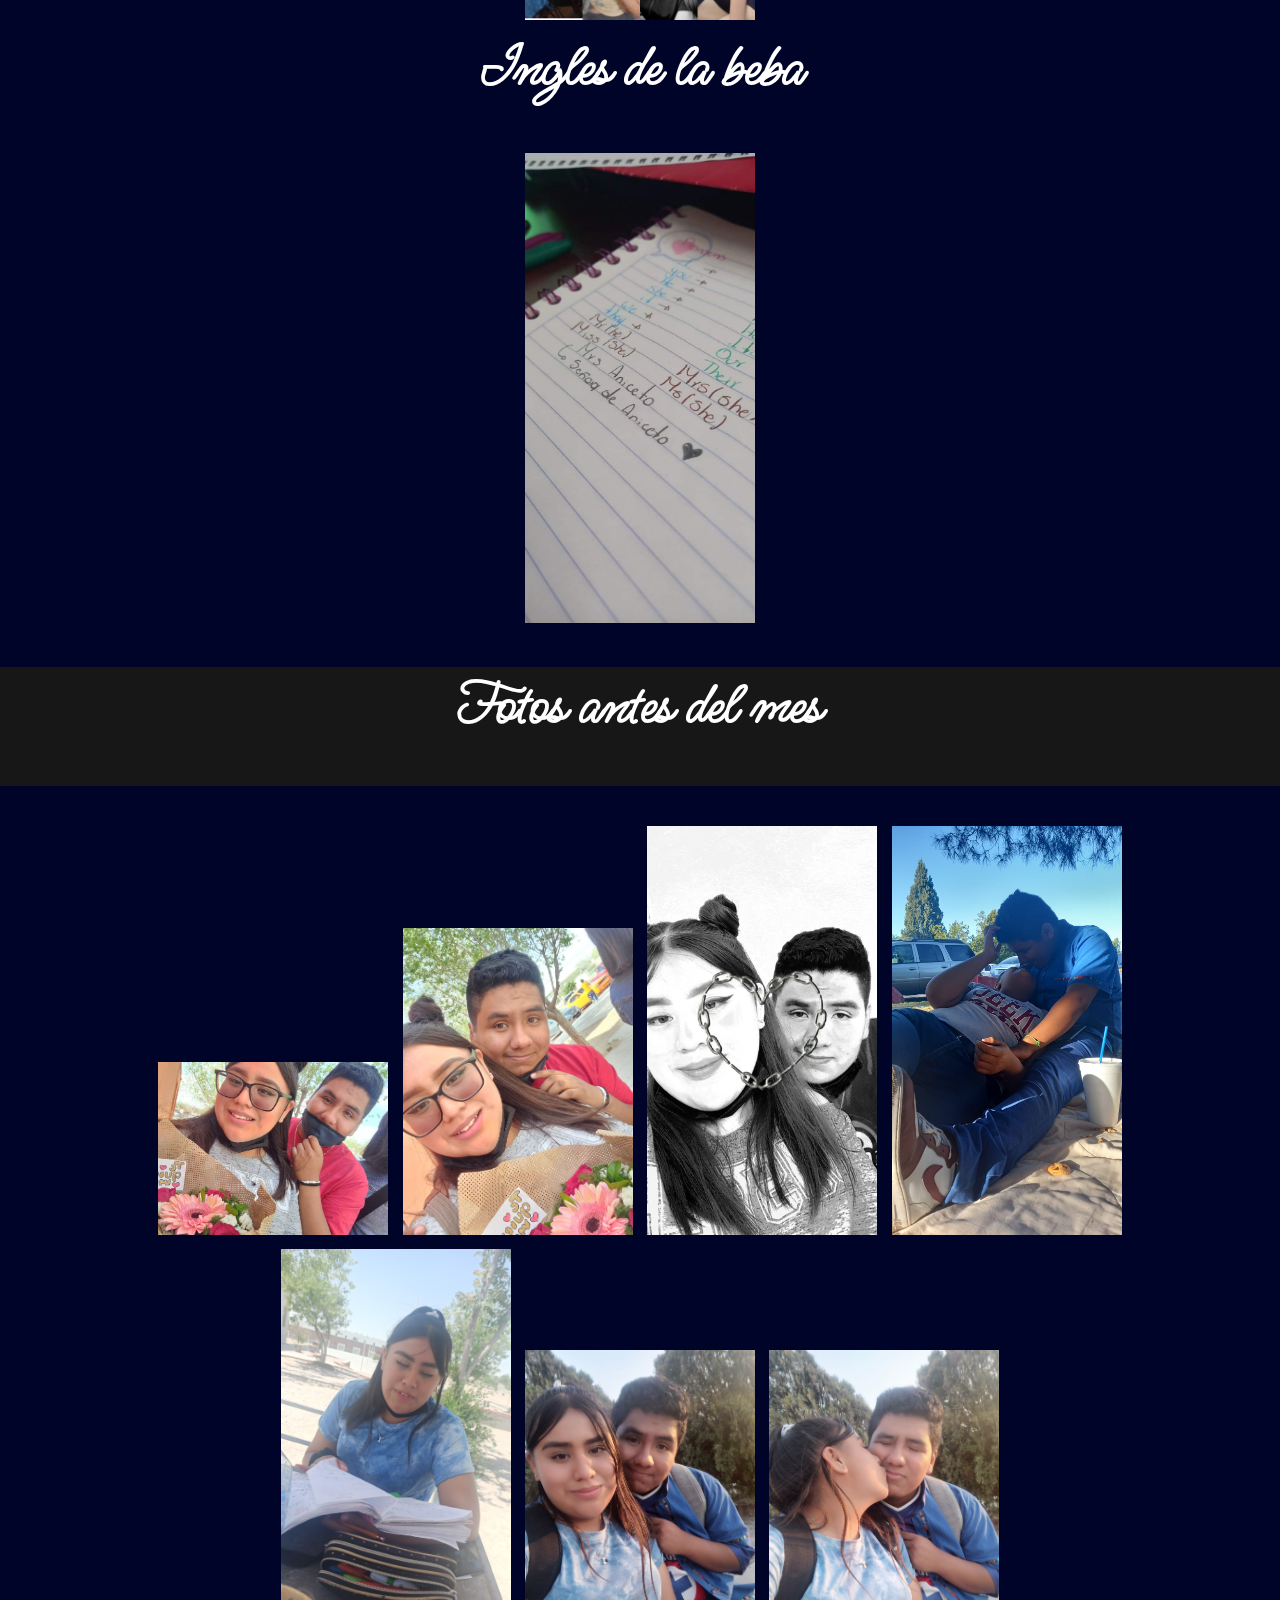
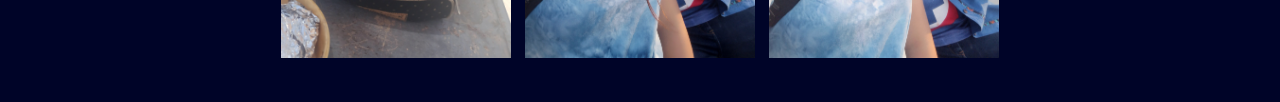
<file: fotos.html>
<!DOCTYPE html>
<html lang="en">
<head>
    <meta charset="UTF-8">
    <meta http-equiv="X-UA-Compatible" content="IE=edge">
    <meta name="viewport" content="width=device-width, initial-scale=1.0"> 
    <link rel="stylesheet" href="css/fotos.css">
    <title>Nuestra Historia de los dos</title>

    
    <link rel="stylesheet" href="css/lightbox.min.css">
    <link rel="shortcut icon" href="images/logo/1663940882920.png" />

</head>
<body> 
    <div class="head">
        <div class="logo">
            <a href="images/logo/1663940882920.png" data-lightbox="roadtrip"><img src="images/logo/1663940882920.png" class="otro" alt=""></a>
        </div>
        <nav class="navbar">
            <ul class="nav">
                <li><a href="index.html">Inicio</a></li>
                <li><a >Meses</a>
                    <ul>
                        <li><a>1 meses </a></li>
                        <li><a href="2mes.html">2 meses </a></li>
                        <li><a href="3mes.html">3 meses </a></li>
                        <li><a href="4mes.html">4 meses </a></li>
                        <li><a href="5mes.html">5 meses </a></li>
                    </ul>
                </li>
                <li><a href="poemas.html">poemas</a>/</li>
                <li><a href="fotos.html">Fotos</a></li>
                <li><a href="sopresa.html">Sopresa</a></li>
                <li><a href="conclusion.html">Final</a></li>
            </ul>
        </nav>

    </div>
    <header class="content header">
        <h2 class="title2">Fotos</h2>
    </header>
<div class="fondo">
    <h2 class="title">Recapitulamoss</h2>
</div>
    <div class="contenedor"> 
        <div class="ella">
            <h1 class="title">Sabes...</h1>
            <p class="ella">
                hola mi amor en este apartado estaran todas las fotos que no supe de que dias eran o de los dias que nos conocimos
                que ala ves tambien van a estar las fotos de las portadas de las paginas para que los veas amor, TE AMOo
            </p>
        </div>
    </div>
    <div class="fondo"><h2 class="title">Fotos de las portadas</h2></div>
    
        <div class="contenedor"> 
            <div class="gallery">
                <h1 class="title">Mes 1</h1>
                <a href="images/imagenes de aniversario/1_mes.png" data-lightbox="roadtrip"><img src="images/imagenes de aniversario/1_mes.png" alt=""></a>
                <h1 class="title">Mes 2</h1>
                <a href="images/imagenes de aniversario/2_meses.png" data-lightbox="roadtrip"><img src="images/imagenes de aniversario/2_meses.png" alt=""></a>
                <h1 class="title">Mes 3</h1>
                <a href="images/imagenes de aniversario/3_meses.png" data-lightbox="roadtrip"><img src="images/imagenes de aniversario/3_meses.png" alt=""></a>
                <h1 class="title">Mes 4</h1>
                <a href="images/imagenes de aniversario/4_meses.png" data-lightbox="roadtrip"><img src="images/imagenes de aniversario/4_meses.png" alt=""></a>
                <h1 class="title">Mes 5</h1>
                <a href="images/imagenes de aniversario/1663917144267.png" data-lightbox="roadtrip"><img src="images/imagenes de aniversario/1663917144267.png" alt=""></a>
                <h1 class="title">Inicio</h1>
                <a href="images/imagenes de aniversario/inicio.jpg" data-lightbox="roadtrip"><img src="images/imagenes de aniversario/inicio.jpg" alt=""></a>
                <h1 class="title">Poemas</h1>
                <a href="images/imagenes de aniversario/poemas.jpg" data-lightbox="roadtrip"><img src="images/imagenes de aniversario/poemas.jpg" alt=""></a>
                <h1 class="title">Fotos</h1>
                <a href="images/imagenes de aniversario/nosotros.jpg" data-lightbox="roadtrip"><img src="images/imagenes de aniversario/nosotros.jpg" alt=""></a>
            </div>
        </div>

        <div class="fondo"><h2 class="title">Fotos de Frases</h2></div>
    
        <div class="contenedor"> 
            <div class="gallery">
                <h1 class="title">Cursi Parte de ella</h1>
                <a href="images/cosas de la bebu/parte_de_ela.jpg" data-lightbox="roadtrip"><img src="images/cosas de la bebu/parte_de_ela.jpg" alt=""></a>
                <h1 class="title">Cursi parte de El</h1>
                <a href="images/cosas de la bebu/parte_mia.jpg" data-lightbox="roadtrip"><img src="images/cosas de la bebu/parte_mia.jpg" alt=""></a>
                <h1 class="title">Ojitos Lindos</h1>
                <a href="images/cosas de la bebu/ojitos_lindos.jpg" data-lightbox="roadtrip"><img src="images/cosas de la bebu/ojitos_lindos.jpg" alt=""></a>
                <h1 class="title">Dia de la Novia</h1>
                <a href="images/cosas de la bebu/dia_de_la_novia.jpg" data-lightbox="roadtrip"><img src="images/cosas de la bebu/dia_de_la_novia.jpg" alt=""></a>
                <h1 class="title">Ingles de la beba</h1>
                <a href="images/cosas de la bebu/beba_ingles.jpeg" data-lightbox="roadtrip"><img src="images/cosas de la bebu/beba_ingles.jpeg" alt=""></a>
                </div>
        </div>


        <div class="fondo"><h2 class="title">Fotos antes del mes</h2></div>
    
        <div class="contenedor"> 
            <div class="gallery">
                <a href="images/mi niña 🥺🥰🥰/fotos/IMG-20220409-WA0002.jpg" data-lightbox="roadtrip"><img src="images/mi niña 🥺🥰🥰/fotos/IMG-20220409-WA0002.jpg" alt=""></a>
                <a href="images/mi niña 🥺🥰🥰/fotos/IMG-20220409-WA0004.jpg" data-lightbox="roadtrip"><img src="images/mi niña 🥺🥰🥰/fotos/IMG-20220409-WA0004.jpg" alt=""></a>
                <a href="images/mi niña 🥺🥰🥰/fotos/IMG-20220409-WA0011.jpg" data-lightbox="roadtrip"><img src="images/mi niña 🥺🥰🥰/fotos/IMG-20220409-WA0011.jpg" alt=""></a>
                <a href="images/mi niña 🥺🥰🥰/fotos/IMG-20220424-WA0027.jpg" data-lightbox="roadtrip"><img src="images/mi niña 🥺🥰🥰/fotos/IMG-20220424-WA0027.jpg" alt=""></a>
                <a href="images/mi niña 🥺🥰🥰/fotos/IMG-20220430-WA0002.jpeg" data-lightbox="roadtrip"><img src="images/mi niña 🥺🥰🥰/fotos/IMG-20220430-WA0002.jpeg" alt=""></a>
                <a href="images/mi niña 🥺🥰🥰/fotos/IMG_20220430_192653.jpg" data-lightbox="roadtrip"><img src="images/mi niña 🥺🥰🥰/fotos/IMG_20220430_192653.jpg" alt=""></a>
                <a href="images/mi niña 🥺🥰🥰/fotos/IMG_20220430_192658-1.jpg" data-lightbox="roadtrip"><img src="images/mi niña 🥺🥰🥰/fotos/IMG_20220430_192658-1.jpg" alt=""></a>
            </div>
        </div>
        <script src="js/lightbox-plus-jquery.min.js"></script>
    <script src="js/lightbox.min.js"></script>
    
</body>
</html>
</file>
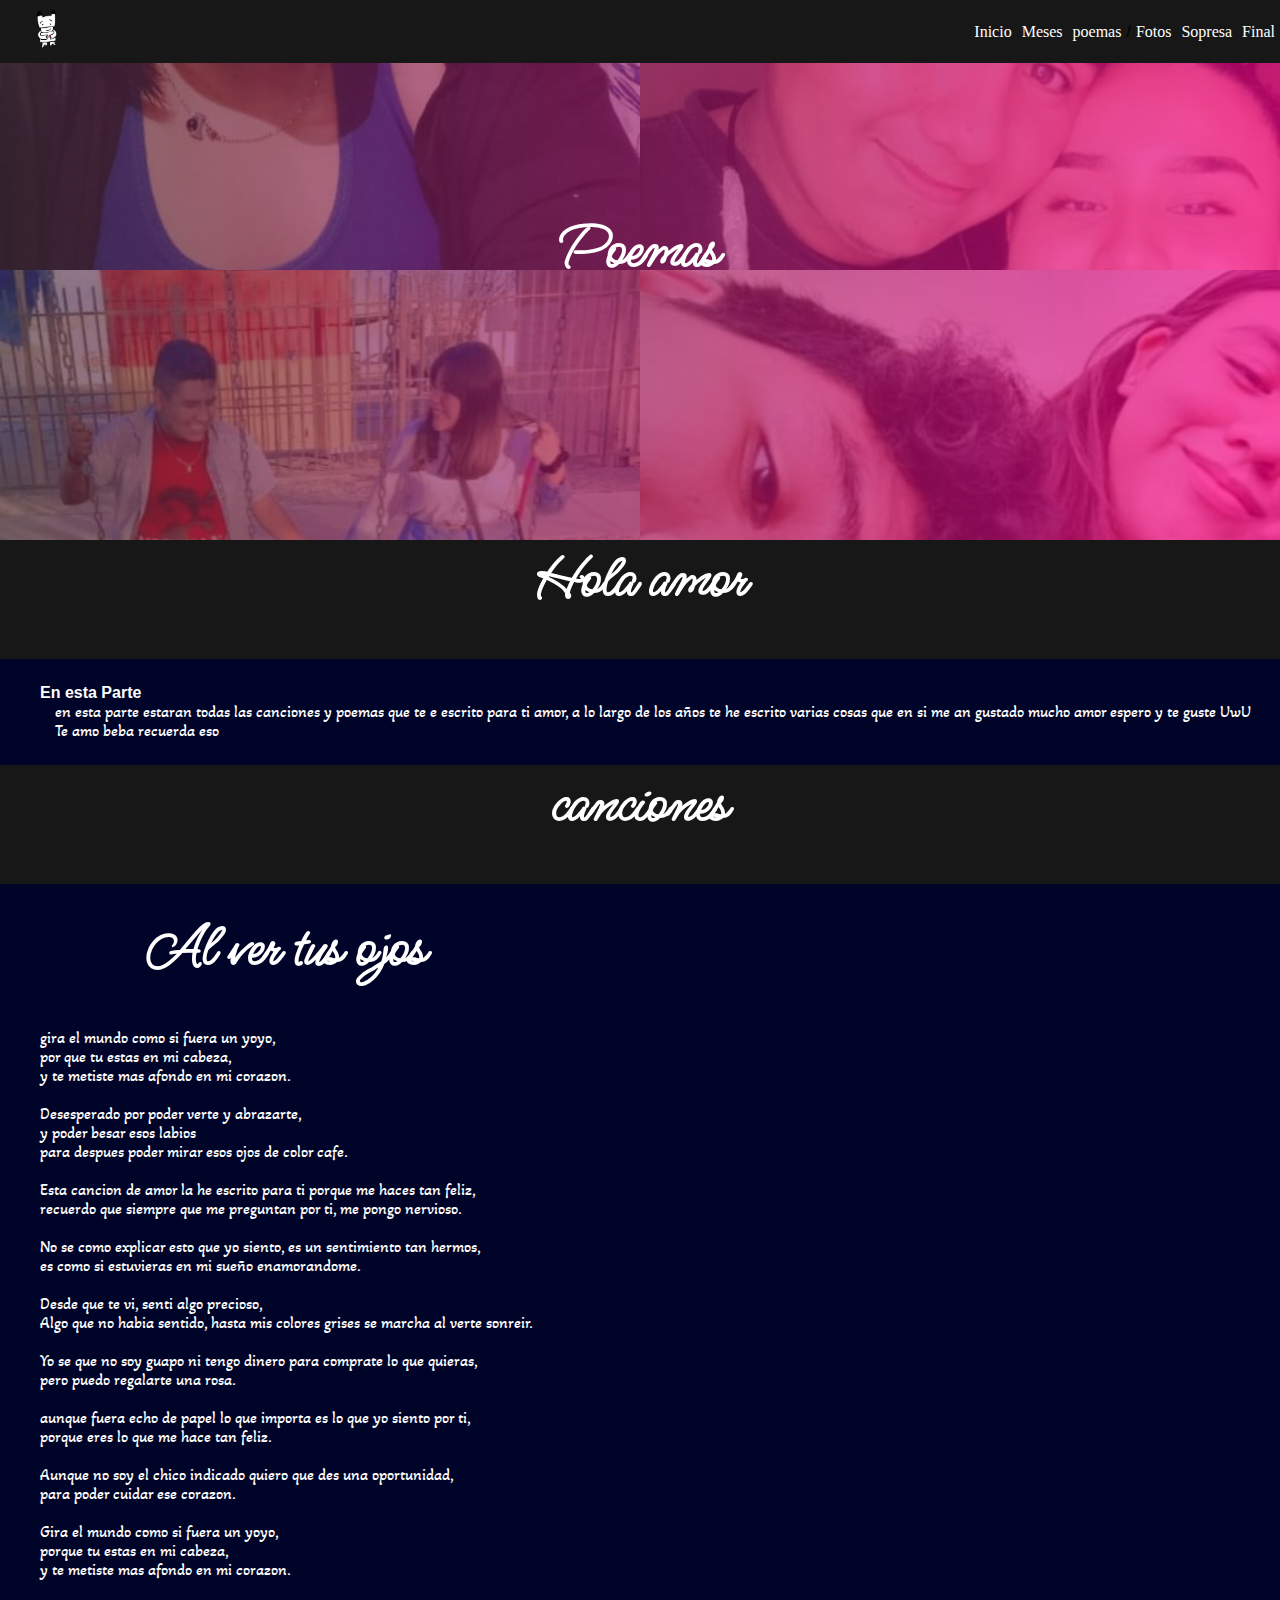
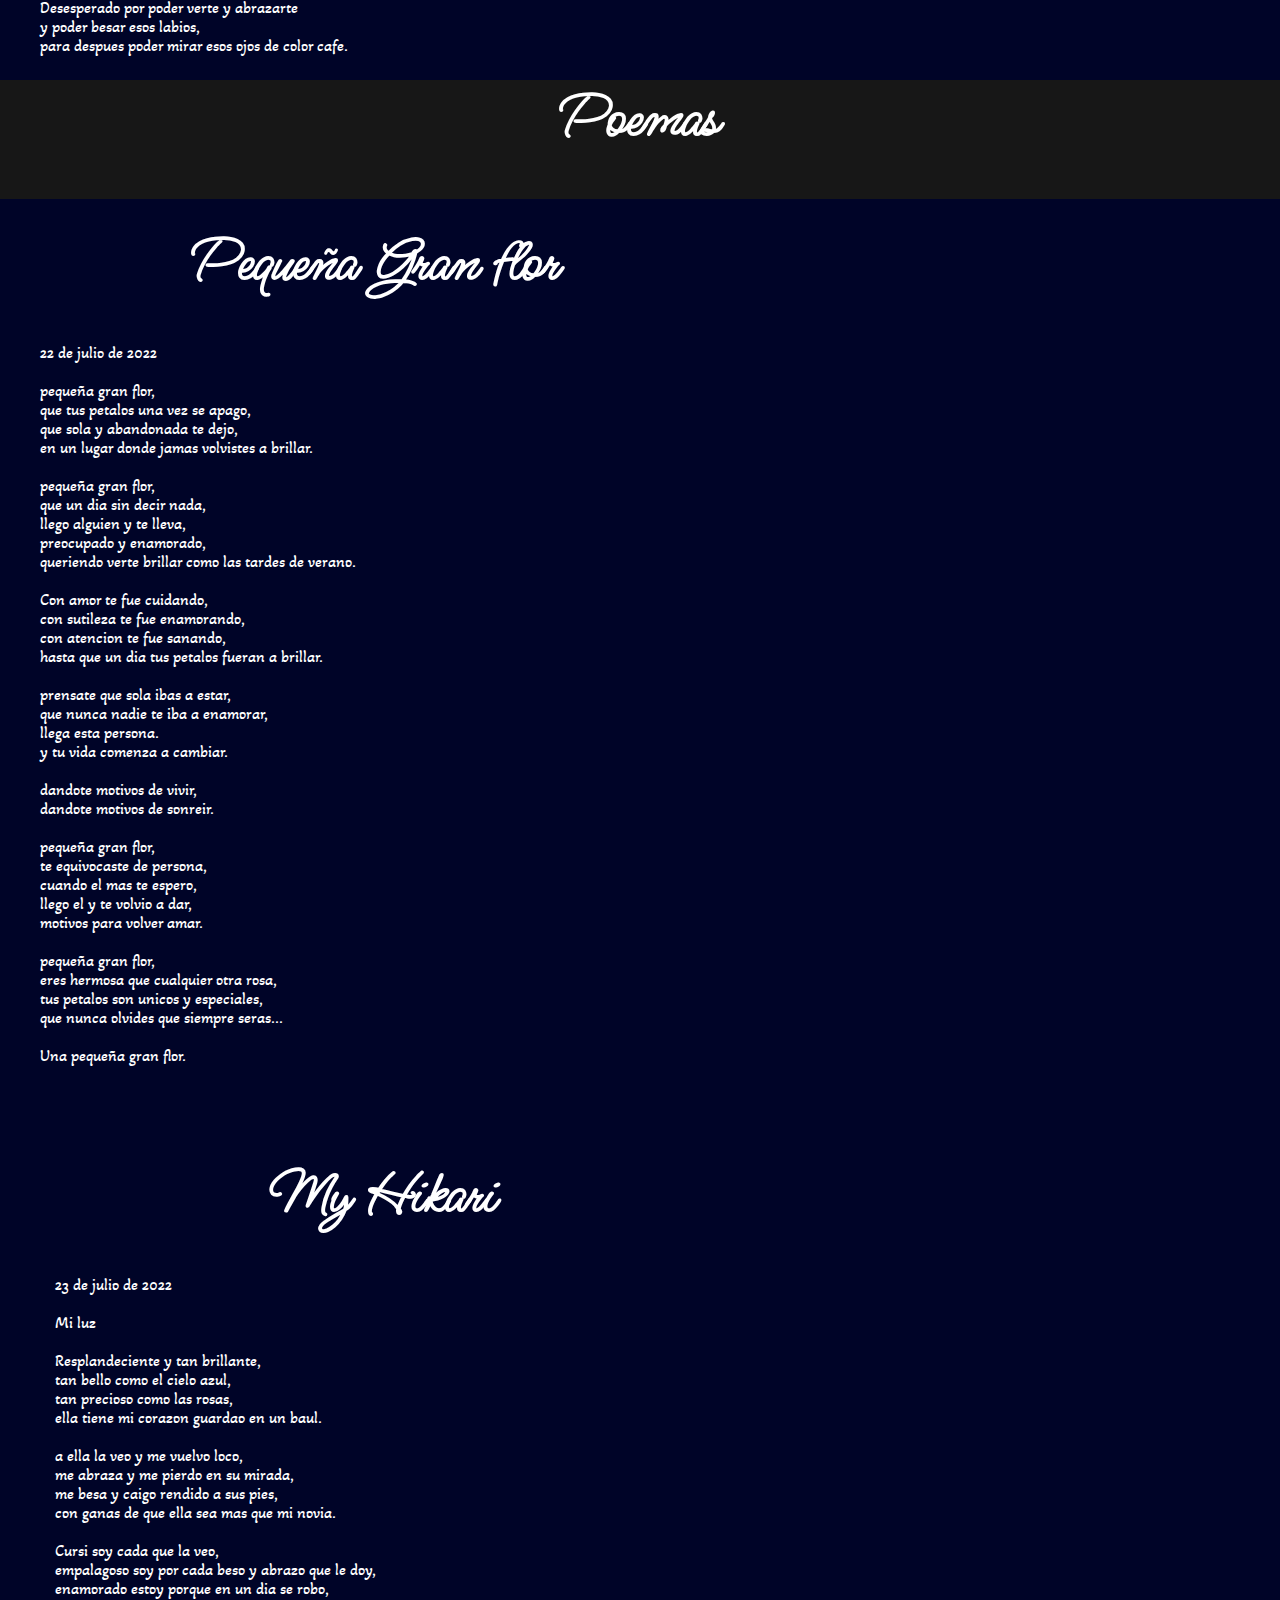
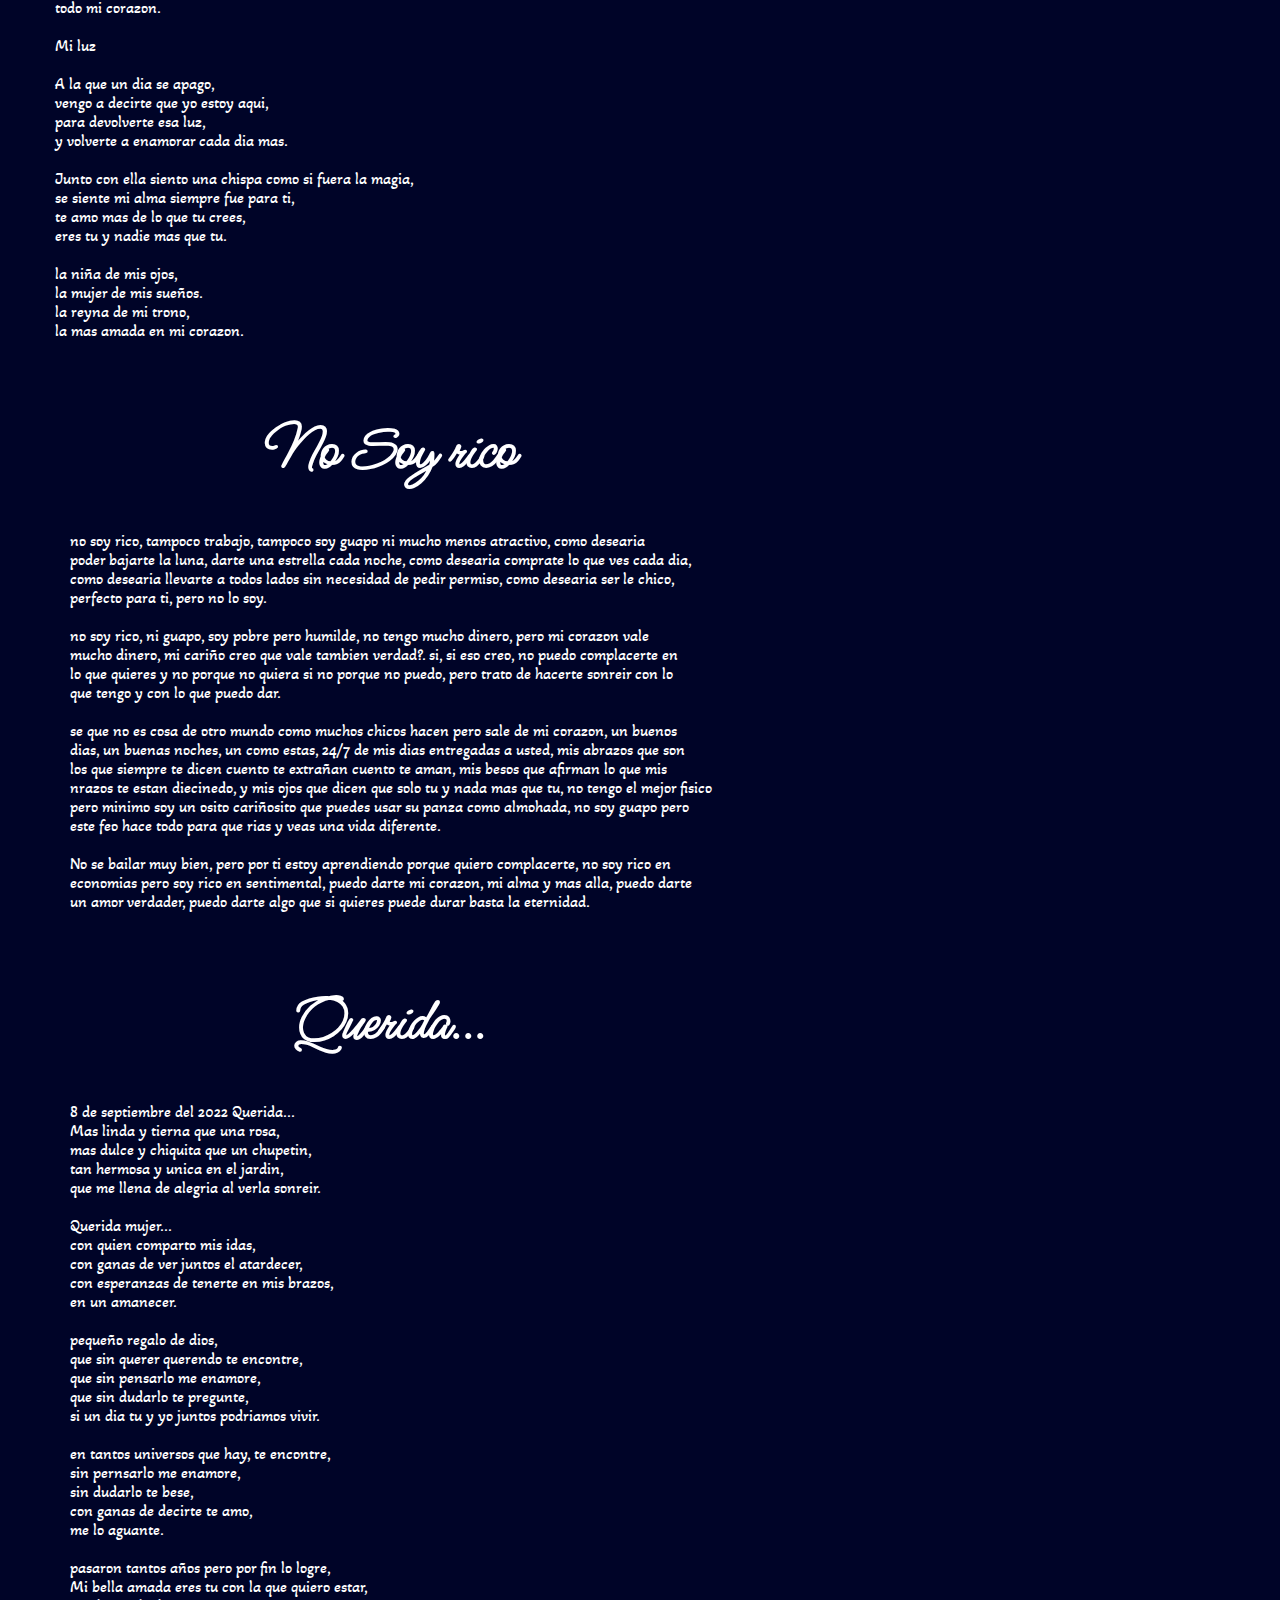
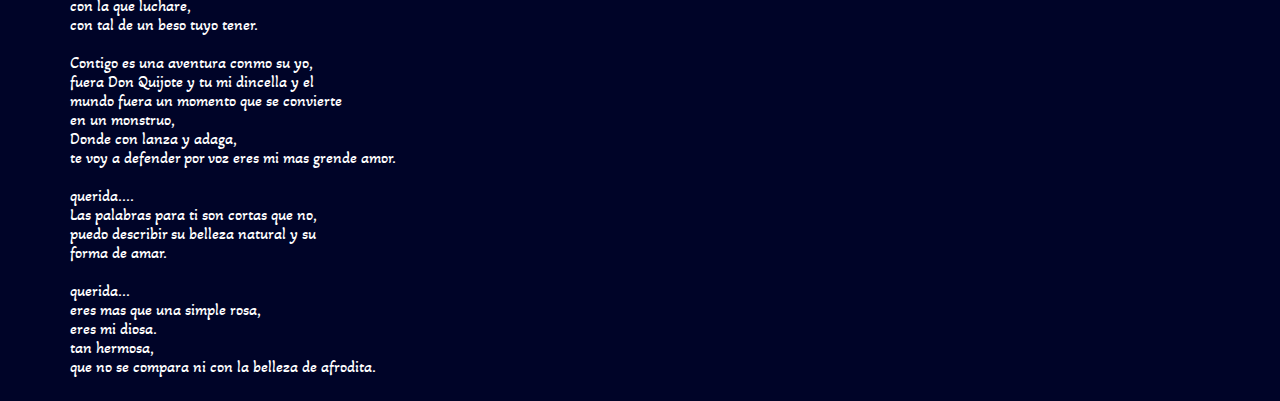
<file: poemas.html>
<!DOCTYPE html>
<html lang="en">
<head>
    <meta charset="UTF-8">
    <meta http-equiv="X-UA-Compatible" content="IE=edge">
    <meta name="viewport" content="width=device-width, initial-scale=1.0"> 
    <link rel="stylesheet" href="css/poemas.css">
    <title>Nuestra Historia de los dos</title><link rel="preconnect" href="https://fonts.googleapis.com">
    <link rel="preconnect" href="https://fonts.gstatic.com" crossorigin>
    <link href="https://fonts.googleapis.com/css2?family=Ms+Madi&display=swap" rel="stylesheet">
    <style>
        @import url('https://fonts.googleapis.com/css2?family=Ms+Madi&display=swap');
        </style>
    <link rel="shortcut icon" href="images/logo/1663940882920.png" />

</head>
<body> 
    <div class="head">
        <div class="logo">
            <a href=""><img src="images/logo/1663940882920.png" class="otro" alt=""></a>
        </div>
        <nav class="navbar">
            <ul class="nav">
                <li><a href="index.html">Inicio</a></li>
                <li><a >Meses</a>
                    <ul>
                        <li><a href="1mes.html">1 meses </a></li>
                        <li><a href="2mes.html">2 meses </a></li>
                        <li><a href="3mes.html">3 meses </a></li>
                        <li><a href="4mes.html">4 meses </a></li>
                        <li><a href="5mes.html">5 meses </a></li>
                    </ul>
                </li>
                <li><a>poemas</a>/</li>
                <li><a href="fotos.html">Fotos</a></li>
                <li><a href="sopresa.html">Sopresa</a></li>
                <li><a href="conclusion.html">Final</a></li>
            </ul>
        </nav>

    </div>
    <header class="content header">
        <h2 class="title2">Poemas</h2>
    </header>
<div class="fondo">
    <h2 class="title">Hola amor</h2>
</div>
    <div class="contenedor"> 
        <div class="ella">
            <h1>
                En esta Parte
            </h1>
            <p class="ella">
                en esta parte estaran todas las canciones y poemas que te e escrito para ti amor, a lo largo de los años
                te  he escrito varias cosas que en si me an gustado mucho amor espero y te guste UwU Te amo beba recuerda eso
            </p>
        </div>
        

    </div>
    <div class="fondo">
        <h2 class="title">canciones</h2>
    </div>
    
        <div class="contenedor"> 
            <div class="ella">
                <h1 class="title">Al ver tus ojos</h1>
                <p>
                    gira el mundo como si fuera un yoyo,<br/>
                    por que tu estas en mi cabeza,<br/>
                    y te metiste mas afondo en mi corazon.<br/>
                    <br/>
                    Desesperado por poder verte y abrazarte,<br/>
                    y poder besar esos labios<br/>
                    para despues poder mirar esos ojos de color cafe.<br/>
                    <br/>
                    Esta cancion de amor la he escrito para ti porque me haces tan feliz,<br/>
                    recuerdo que siempre que me preguntan por ti, me pongo nervioso.<br/>
                    <br/>
                    No se como explicar esto que yo siento, es un sentimiento tan hermos,<br/>
                    es como si estuvieras en mi sueño enamorandome.<br/>
                    <br/>
                    Desde que te vi, senti algo precioso,<br/>
                    Algo que no habia sentido, hasta mis colores grises se marcha al verte sonreir.<br/>
                    <br/>
                    Yo se que no soy guapo ni tengo dinero para comprate lo que quieras,<br/>
                    pero puedo regalarte una rosa.<br/>
                    <br/>
                    aunque fuera echo de papel lo que importa es lo que yo siento por ti,<br/>
                    porque eres lo que me hace tan feliz.<br/>
                    <br/>
                    Aunque no soy el chico indicado quiero que des una oportunidad,<br/>
                    para poder cuidar ese corazon.<br/>
                    <br/>
                    Gira el mundo como si fuera un yoyo,<br/>
                    porque tu estas en mi cabeza,<br/>
                    y te metiste mas afondo en mi corazon.<br/>
                    <br/>
                    Desesperado por poder verte y abrazarte<br/>
                    y poder besar esos labios,<br/>
                    para despues poder mirar esos ojos de color cafe.<br/>
                </p>

            </div>
            
            </div>

            <div class="fondo">
                <h2 class="title">Poemas</h2>
            </div>
            
                <div class="contenedor"> 
                    <div class="ella">
                        <h1 class="title">Pequeña Gran flor</h1>
                        <p>
                            22 de julio de 2022<br/>
                            <br/>
                            pequeña gran flor,<br/>
                            que tus petalos una vez se apago,<br/>
                            que sola y abandonada te dejo,<br/>
                            en un lugar donde jamas volvistes a brillar.<br/>
                            <br/>
                            pequeña gran flor,<br/>
                            que un dia sin decir nada,<br/>
                            llego alguien y te lleva,<br/>
                            preocupado y enamorado,<br/>
                            queriendo verte brillar como las tardes de verano.<br/>
                            <br/>
                            Con amor te fue cuidando,<br/>
                            con sutileza te fue enamorando,<br/>
                            con atencion te fue sanando,<br/>
                            hasta que un dia tus petalos fueran a brillar.<br/>
                            <br/>
                            prensate que sola ibas a estar,<br/>
                            que nunca nadie te iba a enamorar,<br/>
                            llega esta persona.<br/>
                            y tu vida comenza a cambiar.<br/>
                            <br/>
                            dandote motivos de vivir,<br/>
                            dandote motivos de sonreir.<br/>
                            <br/>
                            pequeña gran flor,<br/>
                            te equivocaste de persona,<br/>
                            cuando el mas te espero,<br/>
                            llego el y te volvio a dar,<br/>
                            motivos para volver amar.<br/>
                            <br/>
                            pequeña gran flor,<br/>
                            eres hermosa que cualquier otra rosa,<br/>
                            tus petalos son unicos y especiales,<br/>
                            que nunca olvides que siempre seras...<br/>
                            <br/>
                            Una pequeña gran flor. <br/>
                            <br/>
                        </p>
                        <br/>
                        <br/>
                        <br/>
                        <br/>
                        <div class="ella">
                            <h1 class="title">My Hikari</h1>
                            <p>
                                23 de julio de 2022<br/>
                                <br/>
                                Mi luz<br/>
                                <br/>
                                Resplandeciente y tan brillante,<br/>
                                tan bello como el cielo azul,<br/>
                                tan precioso como las rosas,<br/>
                                ella tiene mi corazon guardao en un baul.<br/>
                                <br/>
                                a ella la veo y me vuelvo loco,<br/>
                                me abraza y me pierdo en su mirada,<br/>
                                me besa y caigo rendido a sus pies,<br/>
                                con ganas de que ella sea mas que mi novia.<br/>
                                <br/>
                                Cursi soy cada que la veo,<br/>
                                empalagoso soy por cada beso y abrazo que le doy,<br/>
                                enamorado estoy porque en un dia se robo,<br/>
                                todo mi corazon.<br/>
                                <br/>
                                Mi luz<br/>
                                <br/>
                                A la que un dia se apago,<br/>
                                vengo a decirte que yo estoy aqui,<br/>
                                para devolverte esa luz,<br/>
                                y volverte a enamorar cada dia mas.<br/>
                                <br/>
                                Junto con ella siento una chispa como si fuera la magia,<br/>
                                se siente mi alma siempre fue para ti,<br/>
                                te amo mas de lo que tu crees,<br/>
                                eres tu y nadie mas que tu.<br/>
                                <br/>
                                la niña de mis ojos,<br/>
                                la mujer de mis sueños.<br/>
                                la reyna de mi trono,<br/>
                                la mas amada en mi corazon.<br/>
                            </p>
                            <br/>
                        <br/>
                        <br/>
                        <br/>
                            <div class="ella">
                                <h1 class="title">No Soy rico</h1>
                                <p>
                                    no soy rico, tampoco trabajo, tampoco soy guapo ni mucho menos atractivo, como desearia<br/>
                                    poder bajarte la luna, darte una estrella cada noche, como desearia comprate lo que ves cada dia,<br/>
                                    como desearia llevarte a todos lados sin necesidad de pedir permiso, como desearia ser le chico,<br/>
                                    perfecto para ti, pero no lo soy.<br/>
                                    <br/>
                                    no soy rico, ni guapo, soy pobre pero humilde, no tengo mucho dinero, pero mi corazon vale<br/>
                                    mucho dinero, mi cariño creo que vale tambien verdad?. si, si eso creo, no puedo complacerte en<br/>
                                    lo que quieres y no porque no quiera si no porque no puedo, pero trato de hacerte sonreir con lo<br/>
                                    que tengo y con lo que puedo dar.<br/>
                                    <br/>
                                    se que no es cosa de otro mundo como muchos chicos hacen pero sale de mi corazon, un buenos<br/>
                                    dias, un buenas noches, un como estas, 24/7 de mis dias entregadas a usted, mis abrazos que son <br/>
                                    los que siempre te dicen cuento te extrañan cuento te aman, mis besos que afirman lo que mis<br/>
                                    nrazos te estan diecinedo, y mis ojos que dicen que solo tu y nada mas que tu, no tengo el mejor fisico<br/>
                                    pero minimo soy un osito cariñosito que puedes usar su panza como almohada, no soy guapo pero<br/>
                                    este feo hace todo para que rias y veas una vida diferente.<br/>
                                    <br/>
                                    No se bailar muy bien, pero por ti estoy aprendiendo porque quiero complacerte, no soy rico en<br/>
                                    economias pero soy rico en sentimental, puedo darte mi corazon, mi alma y mas alla, puedo darte<br/>
                                    un amor verdader, puedo darte algo que si quieres puede durar basta la eternidad.<br/>
                                </p>
                
                            </div>
                            <br/>
                        <br/>
                        <br/>
                        <br/>
                            <div class="ella">
                                <h1 class="title">Querida...</h1>
                                <p>
                                    8 de septiembre del 2022

                                    Querida...<br/>
                                    Mas linda y tierna que una rosa,<br/>
                                    mas dulce y chiquita que un chupetin,<br/>
                                    tan hermosa y unica en el jardin,<br/>
                                    que me llena de alegria al verla sonreir.<br/>
                                    <br/>
                                    Querida mujer...<br/>
                                    con quien comparto mis idas,<br/>
                                    con ganas de ver juntos el atardecer,<br/>
                                    con esperanzas de tenerte en mis brazos,<br/>
                                    en un amanecer.<br/>
                                    <br/>
                                    pequeño regalo de dios,<br/>
                                    que sin querer querendo te encontre,<br/>
                                    que sin pensarlo me enamore,<br/>
                                    que sin dudarlo te pregunte,<br/>
                                    si un dia tu y yo juntos podriamos vivir.<br/>
                                    <br/>
                                    en tantos universos que hay, te encontre,<br/>
                                    sin pernsarlo me enamore,<br/>
                                    sin dudarlo te bese,<br/>
                                    con ganas de decirte te amo,<br/>
                                    me lo aguante.<br/>
                                    <br/>
                                    pasaron tantos años pero por fin lo logre,<br/>
                                    Mi bella amada eres tu con la que quiero estar,<br/>
                                    con la que luchare,<br/>
                                    con tal de un beso tuyo tener.<br/>
                                    <br/>
                                    Contigo es una aventura conmo su yo,<br/>
                                    fuera Don Quijote y tu mi dincella y el<br/>
                                    mundo fuera un momento que se convierte<br/>
                                    en un monstruo,<br/>
                                    Donde con lanza y adaga,<br/>
                                    te voy a defender por voz eres mi mas grende amor.<br/>
                                    <br/>
                                    querida....<br/>
                                    Las palabras para ti son cortas que no,<br/>
                                    puedo describir su belleza natural y su<br/>
                                    forma de amar.<br/>
                                    <br/>
                                    querida...<br/>
                                    eres mas que una simple rosa,<br/>
                                    eres mi diosa.<br/>
                                    tan hermosa,<br/>
                                    que no se compara ni con la belleza de afrodita.<br/>
                                </p>
                
                            </div>
                        </div>
        
                    </div>
                    
                    </div>
</body>
</html>
</file>
<file: css/style_1.css>
@font-face{
    font-family: "Mifuente";
    src: url(../font/MsMadi-Regular.ttf);
}
@font-face{
    font-family: "letra";
    src: url(../font/AkayaKanadaka-Regular.ttf);
}
p{
    font-family: "letra";
}
*{
    margin: 0;
    padding: 0;
    border: 0;
    font-size: 100%;
    vertical-align: baseline;
    
}
body{
    
    font-family: sans-serif;
    background: #171717;
}
.header {
    display: flex;
    justify-content: center;
    align-items: center;
}

.head{
    display: flex;
    align-items: center;
    justify-content: space-between;
    height: 63px;
    background: #171717;
    position: fixed;
    width: 100%;
    z-index: 100;
}
.navbar{
    display: flex;
}
.logo{
    margin-left: 30px;
}
.logo a {
    text-decoration: none;
    color: #fff;
    text-transform: uppercase;
    font-size: 20px;
    font-family: Bradley Hand;
}
.navbar a {
    margin: auto;
    width: 500px;
    font-family: Bradley Hand;

}
ul ol{
    list-style: none;
}
.nav li a {
    color: #fff;
    text-decoration: none;
    padding: 5px;
}
.nav > li{
    float: left;
}
.nav li ul{
    display:none;
    position: absolute;
    min-width: 140px;
}
.nav li:hover > ul{
display: block;
}
.navbar a:hover{
    background: #5e5c5c;

}

.header{
    height: 60vh !important;
    background: #FF0099;  /* fallback for old browsers */
background: -webkit-linear-gradient(to right, hsla(323, 19%, 24%, 0.616), hsla(324, 100%, 50%, 0.616)), url(../images/imagenes\ de\ aniversario/1_mes.png)no-repeat center;  /* Chrome 10-25, Safari 5.1-6 */
background: linear-gradient(to right, hsla(323, 19%, 24%, 0.616), hsla(324, 100%, 50%, 0.616)), url(../images/imagenes\ de\ aniversario/1_mes.png) no-repeat center; /* W3C, IE 10+/ Edge, Firefox 16+, Chrome 26+, Opera 12+, Safari 7+ */
background-size: cover;

}
.title2{
    text-align: center;
    margin-bottom: 40px;
    font-size: 60px;
    font-weight: 600;
    color: #fff;
    font-family: "Mifuente";
}
.title{
    text-align: center;
    margin-bottom: 40px;
    font-size: 60px;
    font-weight: 600;
    font-family: "Mifuente";
    color: #fff;
}
.contenedor{
    display: flex;
    background: #000428;  /* fallback for old browsers */
background: -webkit-linear-gradient(to right, #004e92, #000428),;  /* Chrome 10-25, Safari 5.1-6 * <a >Inicio</a>
background: linear-gradient(to right, #004e92, #000428); /* W3C, IE 10+/ Edge, Firefox 16+, Chrome 26+, Opera 12+, Safari 7+ */


    padding: 25px;
    color: #fff;
}
.ella{
    padding-left: 15px;
}

.fondo{
    background: #171717;
   
}
ul,ol{
    list-style: none;
}

@media screen and (max-width:800px){
    .head{
        flex-direction: column;
    }
    .contenedor{
        display: block;
        text-align: center;

    }
    p{
        text-align: justify;
    }
    
}

/* galeria de fotos */
.gallery{
    margin:10px 50px;
}
.gallery img {
    width: 230px;
    padding: 5px;
}

.hola{
    list-style: disc;
    font-family: "letra";
}
.otro{
    height: 100%;
    width: 30px;
    
}
</file>
<file: css/style_2.css>
@font-face{
    font-family: "Mifuente";
    src: url(../font/MsMadi-Regular.ttf);
}
@font-face{
    font-family: "letra";
    src: url(../font/AkayaKanadaka-Regular.ttf);
}
p{
    font-family: "letra";
}
*{
    margin: 0;
    padding: 0;
    border: 0;
    font-size: 100%;
    vertical-align: baseline;
    
}
body{
    
    font-family: sans-serif;
    background: #171717;
}
.header {
    display: flex;
    justify-content: center;
    align-items: center;
}

.head{
    display: flex;
    align-items: center;
    justify-content: space-between;
    height: 63px;
    background: #171717;
    position: fixed;
    width: 100%;
    z-index: 100;
}
.navbar{
    display: flex;
}
.logo{
    margin-left: 30px;
}
.logo a {
    text-decoration: none;
    color: #fff;
    text-transform: uppercase;
    font-size: 20px;
    font-family: Bradley Hand;
}
.navbar a {
    margin: auto;
    width: 500px;
    font-family: Bradley Hand;

}
ul ol{
    list-style: none;
}
.nav li a {
    color: #fff;
    text-decoration: none;
    padding: 5px;
}
.nav > li{
    float: left;
}
.nav li ul{
    display:none;
    position: absolute;
    min-width: 140px;
}
.nav li:hover > ul{
display: block;
}
.navbar a:hover{
    background: #5e5c5c;

}

.header{
    height: 60vh !important;
    background: #FF0099;  /* fallback for old browsers */
background: -webkit-linear-gradient(to right, hsla(323, 19%, 24%, 0.616), hsla(324, 100%, 50%, 0.616)), url(../images/imagenes\ de\ aniversario/2_meses.png)no-repeat center;  /* Chrome 10-25, Safari 5.1-6 */
background: linear-gradient(to right, hsla(323, 19%, 24%, 0.616), hsla(324, 100%, 50%, 0.616)), url(../images/imagenes\ de\ aniversario/2_meses.png) no-repeat center; /* W3C, IE 10+/ Edge, Firefox 16+, Chrome 26+, Opera 12+, Safari 7+ */
background-size: cover;

}
.title2{
    text-align: center;
    margin-bottom: 40px;
    font-size: 60px;
    font-family: "Mifuente";
    font-weight: 600;
    color: #fff;

}
.title{
    text-align: center;
    margin-bottom: 40px;
    font-size: 60px;
    font-family: "Mifuente";
    font-weight: 600;
    color: #fff;
}
.contenedor{
   text-align: center;
    background: #000428;  /* fallback for old browsers */
background: -webkit-linear-gradient(to right, #004e92, #000428),;  /* Chrome 10-25, Safari 5.1-6 * <a >Inicio</a>
background: linear-gradient(to right, #004e92, #000428); /* W3C, IE 10+/ Edge, Firefox 16+, Chrome 26+, Opera 12+, Safari 7+ */


    padding: 25px;
    color: #fff;
}
p{
    text-align: justify;
}
.ella{
    padding-left: 15px;
}
.fondo{
    background: #171717;
   
}
ul,ol{
    list-style: none;
}

@media screen and (max-width:800px){
    .head{
        flex-direction: column;
    }
    .contenedor{
        display: block;
        text-align: center;

    }
    p{
        text-align: justify;
    }
    
}

.gallery{
    margin:10px 50px;
}
.gallery img {
    width: 230px;
    padding: 5px;
}
.otro{
    height: 100%;
    width: 30px;
    
}
</file>
<file: css/style_4.css>
@font-face{
    font-family: "Mifuente";
    src: url(../font/MsMadi-Regular.ttf);
}
@font-face{
    font-family: "letra";
    src: url(../font/AkayaKanadaka-Regular.ttf);
}
p{
    font-family: "letra";
}
*{
    margin: 0;
    padding: 0;
    border: 0;
    font-size: 100%;
    vertical-align: baseline;
    
}
body{
    
    font-family: sans-serif;
    background: #171717;
}
.header {
    display: flex;
    justify-content: center;
    align-items: center;
}

.head{
    display: flex;
    align-items: center;
    justify-content: space-between;
    height: 63px;
    background: #171717;
    position: fixed;
    width: 100%;
    z-index: 100;
}
.navbar{
    display: flex;
}
.logo{
    margin-left: 30px;
}
.logo a {
    text-decoration: none;
    color: #fff;
    text-transform: uppercase;
    font-size: 20px;
    font-family: Bradley Hand;
}
.navbar a {
    margin: auto;
    width: 500px;
    font-family: Bradley Hand;

}
ul ol{
    list-style: none;
}
.nav li a {
    color: #fff;
    text-decoration: none;
    padding: 5px;
}
.nav > li{
    float: left;
}
.nav li ul{
    display:none;
    position: absolute;
    min-width: 140px;
}
.nav li:hover > ul{
display: block;
}
.navbar a:hover{
    background: #5e5c5c;

}

.header{
    height: 60vh !important;
    background: #FF0099;  /* fallback for old browsers */
background: -webkit-linear-gradient(to right, hsla(323, 19%, 24%, 0.616), hsla(324, 100%, 50%, 0.616)), url(../images/imagenes\ de\ aniversario/4_meses.png)no-repeat center;  /* Chrome 10-25, Safari 5.1-6 */
background: linear-gradient(to right, hsla(323, 19%, 24%, 0.616), hsla(324, 100%, 50%, 0.616)), url(../images/imagenes\ de\ aniversario/4_meses.png) no-repeat center; /* W3C, IE 10+/ Edge, Firefox 16+, Chrome 26+, Opera 12+, Safari 7+ */
background-size: cover;

}
.title2{
    text-align: center;
    margin-bottom: 40px;
    font-size: 60px;
    font-weight: 600;
    color: #fff;
    font-family: "Mifuente";
}
.title{
    text-align: center;
    margin-bottom: 40px;
    font-size: 60px;
    font-weight: 600;
    font-family: "Mifuente";
    color: #fff;
}
.contenedor{
    display: flex;
    background: #000428;  /* fallback for old browsers */
background: -webkit-linear-gradient(to right, #004e92, #000428),;  /* Chrome 10-25, Safari 5.1-6 * <a >Inicio</a>
background: linear-gradient(to right, #004e92, #000428); /* W3C, IE 10+/ Edge, Firefox 16+, Chrome 26+, Opera 12+, Safari 7+ */


    padding: 25px;
    color: #fff;
}
.ella{
    padding-left: 15px;
}
.fondo{
    background: #171717;
   
}
ul,ol{
    list-style: none;
}

@media screen and (max-width:800px){
    .head{
        flex-direction: column;
    }
    .contenedor{
        display: block;
        text-align: center;

    }
    p{
        text-align: justify;
    }
    
}
.gallery{
    margin:10px 50px;
}
.gallery img {
    width: 230px;
    padding: 5px;
}
.otro{
    height: 100%;
    width: 30px;
    
}
</file>
<file: css/style_5.css>
@font-face{
    font-family: "Mifuente";
    src: url(../font/MsMadi-Regular.ttf);
}
@font-face{
    font-family: "letra";
    src: url(../font/AkayaKanadaka-Regular.ttf);
}
p{
    font-family: "letra";
}
*{
    margin: 0;
    padding: 0;
    border: 0;
    font-size: 100%;
    vertical-align: baseline;
    
}
body{
    
    font-family: sans-serif;
    background: #171717;
}
.header {
    display: flex;
    justify-content: center;
    align-items: center;
}

.head{
    display: flex;
    align-items: center;
    justify-content: space-between;
    height: 63px;
    background: #171717;
    position: fixed;
    width: 100%;
    z-index: 100;
}
.navbar{
    display: flex;
}
.logo{
    margin-left: 30px;
}
.logo a {
    text-decoration: none;
    color: #fff;
    text-transform: uppercase;
    font-size: 20px;
    font-family: Bradley Hand;
}
.navbar a {
    margin: auto;
    width: 500px;
    font-family: Bradley Hand;

}
ul ol{
    list-style: none;
}
.nav li a {
    color: #fff;
    text-decoration: none;
    padding: 5px;
}
.nav > li{
    float: left;
}
.nav li ul{
    display:none;
    position: absolute;
    min-width: 140px;
}
.nav li:hover > ul{
display: block;
}
.navbar a:hover{
    background: #5e5c5c;

}

.header{
    height: 60vh !important;
    background: #FF0099;  /* fallback for old browsers */
background: -webkit-linear-gradient(to right, hsla(323, 19%, 24%, 0.616), hsla(324, 100%, 50%, 0.616)), url(../images/imagenes\ de\ aniversario/1663917144267.png)no-repeat center;  /* Chrome 10-25, Safari 5.1-6 */
background: linear-gradient(to right, hsla(323, 19%, 24%, 0.616), hsla(324, 100%, 50%, 0.616)), url(../images/imagenes\ de\ aniversario/1663917144267.png) no-repeat center; /* W3C, IE 10+/ Edge, Firefox 16+, Chrome 26+, Opera 12+, Safari 7+ */
background-size: cover;

}
.title2{
    text-align: center;
    margin-bottom: 40px;
    font-size: 60px;
    font-weight: 600;
    color: #fff;
    font-family: "Mifuente";
}
.title{
    text-align: center;
    margin-bottom: 40px;
    font-size: 60px;
    font-weight: 600;
    font-family: "Mifuente";
    color: #fff;
}
.contenedor{
    display: flex;
    background: #000428;  /* fallback for old browsers */
background: -webkit-linear-gradient(to right, #004e92, #000428),;  /* Chrome 10-25, Safari 5.1-6 * <a >Inicio</a>
background: linear-gradient(to right, #004e92, #000428); /* W3C, IE 10+/ Edge, Firefox 16+, Chrome 26+, Opera 12+, Safari 7+ */


    padding: 25px;
    color: #fff;
}
.ella{
    padding-left: 15px;
}
.fondo{
    background: #171717;
   
}
ul,ol{
    list-style: none;
}

@media screen and (max-width:800px){
    .head{
        flex-direction: column;
    }
    .contenedor{
        display: block;
        text-align: center;

    }
    p{
        text-align: justify;
    }
    
}
.gallery{
    margin:10px 50px;
}
.gallery img {
    width: 230px;
    padding: 5px;
}
.otro{
    height: 100%;
    width: 30px;
    
}
</file>
<file: css/style_3.css>
@font-face{
    font-family: "Mifuente";
    src: url(../font/MsMadi-Regular.ttf);
}
@font-face{
    font-family: "letra";
    src: url(../font/AkayaKanadaka-Regular.ttf);
}
p{
    font-family: "letra";
}
*{
    margin: 0;
    padding: 0;
    border: 0;
    font-size: 100%;
    vertical-align: baseline;
    
}
body{
    
    font-family: sans-serif;
    background: #171717;
}
.header {
    display: flex;
    justify-content: center;
    align-items: center;
}

.head{
    display: flex;
    align-items: center;
    justify-content: space-between;
    height: 63px;
    background: #171717;
    position: fixed;
    width: 100%;
    z-index: 100;
}
.navbar{
    display: flex;
}
.logo{
    margin-left: 30px;
}
.logo a {
    text-decoration: none;
    color: #fff;
    text-transform: uppercase;
    font-size: 20px;
    font-family: Bradley Hand;
}
.navbar a {
    margin: auto;
    width: 500px;
    font-family: Bradley Hand;

}
ul ol{
    list-style: none;
}
.nav li a {
    color: #fff;
    text-decoration: none;
    padding: 5px;
}
.nav > li{
    float: left;
}
.nav li ul{
    display:none;
    position: absolute;
    min-width: 140px;
}
.nav li:hover > ul{
display: block;
}
.navbar a:hover{
    background: #5e5c5c;

}

.header{
    height: 60vh !important;
    background: #FF0099;  /* fallback for old browsers */
background: -webkit-linear-gradient(to right, hsla(323, 19%, 24%, 0.616), hsla(324, 100%, 50%, 0.616)), url(../images/imagenes\ de\ aniversario/3_meses.png)no-repeat center;  /* Chrome 10-25, Safari 5.1-6 */
background: linear-gradient(to right, hsla(323, 19%, 24%, 0.616), hsla(324, 100%, 50%, 0.616)), url(../images/imagenes\ de\ aniversario/3_meses.png) no-repeat center; /* W3C, IE 10+/ Edge, Firefox 16+, Chrome 26+, Opera 12+, Safari 7+ */
background-size: cover;

}
.title2{
    text-align: center;
    margin-bottom: 40px;
    font-size: 60px;
    font-weight: 600;
    color: #fff;
    font-family: "Mifuente";
}
.title{
    text-align: center;
    margin-bottom: 40px;
    font-size: 60px;
    font-weight: 600;
    font-family: "Mifuente";
    color: #fff;
}
.contenedor{
    display: flex;
    background: #000428;  /* fallback for old browsers */
background: -webkit-linear-gradient(to right, #004e92, #000428),;  /* Chrome 10-25, Safari 5.1-6 * <a >Inicio</a>
background: linear-gradient(to right, #004e92, #000428); /* W3C, IE 10+/ Edge, Firefox 16+, Chrome 26+, Opera 12+, Safari 7+ */


    padding: 25px;
    color: #fff;
}
.ella{
    padding-left: 15px;
}
.fondo{
    background: #171717;
   
}
ul,ol{
    list-style: none;
}

@media screen and (max-width:800px){
    .head{
        flex-direction: column;
    }
    .contenedor{
        display: block;
        text-align: center;

    }
    p{
        text-align: justify;
    }
    
}
.gallery{
    margin:10px 50px;
}
.gallery img {
    width: 230px;
    padding: 5px;
}
.otro{
    height: 100%;
    width: 30px;
    
}
</file>
<file: css/fotos.css>
@font-face{
    font-family: "Mifuente";
    src: url(../font/MsMadi-Regular.ttf);
}
@font-face{
    font-family: "letra";
    src: url(../font/AkayaKanadaka-Regular.ttf);
}
p{
    font-family: "letra";
}
*{
    margin: 0;
    padding: 0;
    border: 0;
    font-size: 100%;
    vertical-align: baseline;
    
}
body{
    
    font-family: sans-serif;
    background: #171717;
}
.header {
    display: flex;
    justify-content: center;
    align-items: center;
}

.head{
    display: flex;
    align-items: center;
    justify-content: space-between;
    height: 63px;
    background: #171717;
    position: fixed;
    width: 100%;
    z-index: 100;
}
.navbar{
    display: flex;
}
.logo{
    margin-left: 30px;
}
.logo a {
    text-decoration: none;
    color: #fff;
    text-transform: uppercase;
    font-size: 20px;
    font-family: Bradley Hand;
}
.navbar a {
    margin: auto;
    width: 500px;
    font-family: Bradley Hand;

}
ul ol{
    list-style: none;
}
.nav li a {
    color: #fff;
    text-decoration: none;
    padding: 5px;
}
.nav > li{
    float: left;
}
.nav li ul{
    display:none;
    position: absolute;
    min-width: 140px;
}
.nav li:hover > ul{
display: block;
}
.navbar a:hover{
    background: #5e5c5c;

}

.header{
    height: 60vh !important;
    background: #FF0099;  /* fallback for old browsers */
background: -webkit-linear-gradient(to right, hsla(323, 19%, 24%, 0.616), hsla(324, 100%, 50%, 0.616)), url(../images/imagenes\ de\ aniversario/nosotros.jpg)no-repeat center;  /* Chrome 10-25, Safari 5.1-6 */
background: linear-gradient(to right, hsla(323, 19%, 24%, 0.616), hsla(324, 100%, 50%, 0.616)), url(../images/imagenes\ de\ aniversario/nosotros.jpg) no-repeat center; /* W3C, IE 10+/ Edge, Firefox 16+, Chrome 26+, Opera 12+, Safari 7+ */
background-size: cover;

}
.title2{
    text-align: center;
    margin-bottom: 40px;
    font-size: 60px;
    font-weight: 600;
    color: #fff;
    font-family: "Mifuente";
}
.title{
    text-align: center;
    margin-bottom: 40px;
    font-size: 60px;
    font-weight: 600;
    font-family: "Mifuente";
    color: #fff;
}
.contenedor{
    text-align: center;
    background: #000428;  /* fallback for old browsers */
background: -webkit-linear-gradient(to right, #004e92, #000428),;  /* Chrome 10-25, Safari 5.1-6 * <a >Inicio</a>
background: linear-gradient(to right, #004e92, #000428); /* W3C, IE 10+/ Edge, Firefox 16+, Chrome 26+, Opera 12+, Safari 7+ */


    padding: 25px;
    color: #fff;
}
.ella{
    padding-left: 15px;
}

.fondo{
    background: #171717;
   
}
ul,ol{
    list-style: none;
}

@media screen and (max-width:800px){
    .head{
        flex-direction: column;
    }
    .contenedor{
        display: block;
        text-align: center;

    }
    p{
        text-align: justify;
    }
    
}

/* galeria de fotos */
.gallery{
    margin:10px 50px;
}
.gallery img {
    width: 230px;
    padding: 5px;
}

.hola{
    list-style: disc;
    font-family: "letra";
}
.otro{
    height: 100%;
    width: 30px;
    
}
img{
    text-align: center;
}
</file>
<file: css/poemas.css>
@font-face{
    font-family: "Mifuente";
    src: url(../font/MsMadi-Regular.ttf);
}
@font-face{
    font-family: "letra";
    src: url(../font/AkayaKanadaka-Regular.ttf);
}
p{
    font-family: "letra";
}
*{
    margin: 0;
    padding: 0;
    border: 0;
    font-size: 100%;
    vertical-align: baseline;
    
}
body{
    
    font-family: sans-serif;
    background: #171717;
}
.header {
    display: flex;
    justify-content: center;
    align-items: center;
}

.head{
    display: flex;
    align-items: center;
    justify-content: space-between;
    height: 63px;
    background: #171717;
    position: fixed;
    width: 100%;
    z-index: 100;
}
.navbar{
    display: flex;
}
.logo{
    margin-left: 30px;
}
.logo a {
    text-decoration: none;
    color: #fff;
    text-transform: uppercase;
    font-size: 20px;
    font-family: Bradley Hand;
}
.navbar a {
    margin: auto;
    width: 500px;
    font-family: Bradley Hand;

}
ul ol{
    list-style: none;
}
.nav li a {
    color: #fff;
    text-decoration: none;
    padding: 5px;
}
.nav > li{
    float: left;
}
.nav li ul{
    display:none;
    position: absolute;
    min-width: 140px;
}
.nav li:hover > ul{
display: block;
}
.navbar a:hover{
    background: #5e5c5c;

}

.header{
    height: 60vh !important;
    background: #FF0099;  /* fallback for old browsers */
background: -webkit-linear-gradient(to right, hsla(323, 19%, 24%, 0.616), hsla(324, 100%, 50%, 0.616)), url(../images/imagenes\ de\ aniversario/poemas.jpg)no-repeat center;  /* Chrome 10-25, Safari 5.1-6 */
background: linear-gradient(to right, hsla(323, 19%, 24%, 0.616), hsla(324, 100%, 50%, 0.616)), url(../images/imagenes\ de\ aniversario/poemas.jpg) no-repeat center; /* W3C, IE 10+/ Edge, Firefox 16+, Chrome 26+, Opera 12+, Safari 7+ */
background-size: cover;

}
.title2{
    text-align: center;
    margin-bottom: 40px;
    font-size: 60px;
    font-weight: 600;
    color: #fff;
    font-family: "Mifuente";
}
.title{
    text-align: center;
    margin-bottom: 40px;
    font-size: 60px;
    font-weight: 600;
    font-family: "Mifuente";
    color: #fff;
}
.contenedor{
    display: flex;
    background: #000428;  /* fallback for old browsers */
background: -webkit-linear-gradient(to right, #004e92, #000428),;  /* Chrome 10-25, Safari 5.1-6 * <a >Inicio</a>
background: linear-gradient(to right, #004e92, #000428); /* W3C, IE 10+/ Edge, Firefox 16+, Chrome 26+, Opera 12+, Safari 7+ */


    padding: 25px;
    color: #fff;
}
.ella{
    padding-left: 15px;
}
.fondo{
    background: #171717;
   
}
ul,ol{
    list-style: none;
}

@media screen and (max-width:800px){
    .head{
        flex-direction: column;
    }
    .contenedor{
        display: block;
        text-align: center;

    }
    p{
        text-align: justify;
    }
    

}
.otro{
    height: 100%;
    width: 30px;
    
}
</file>
